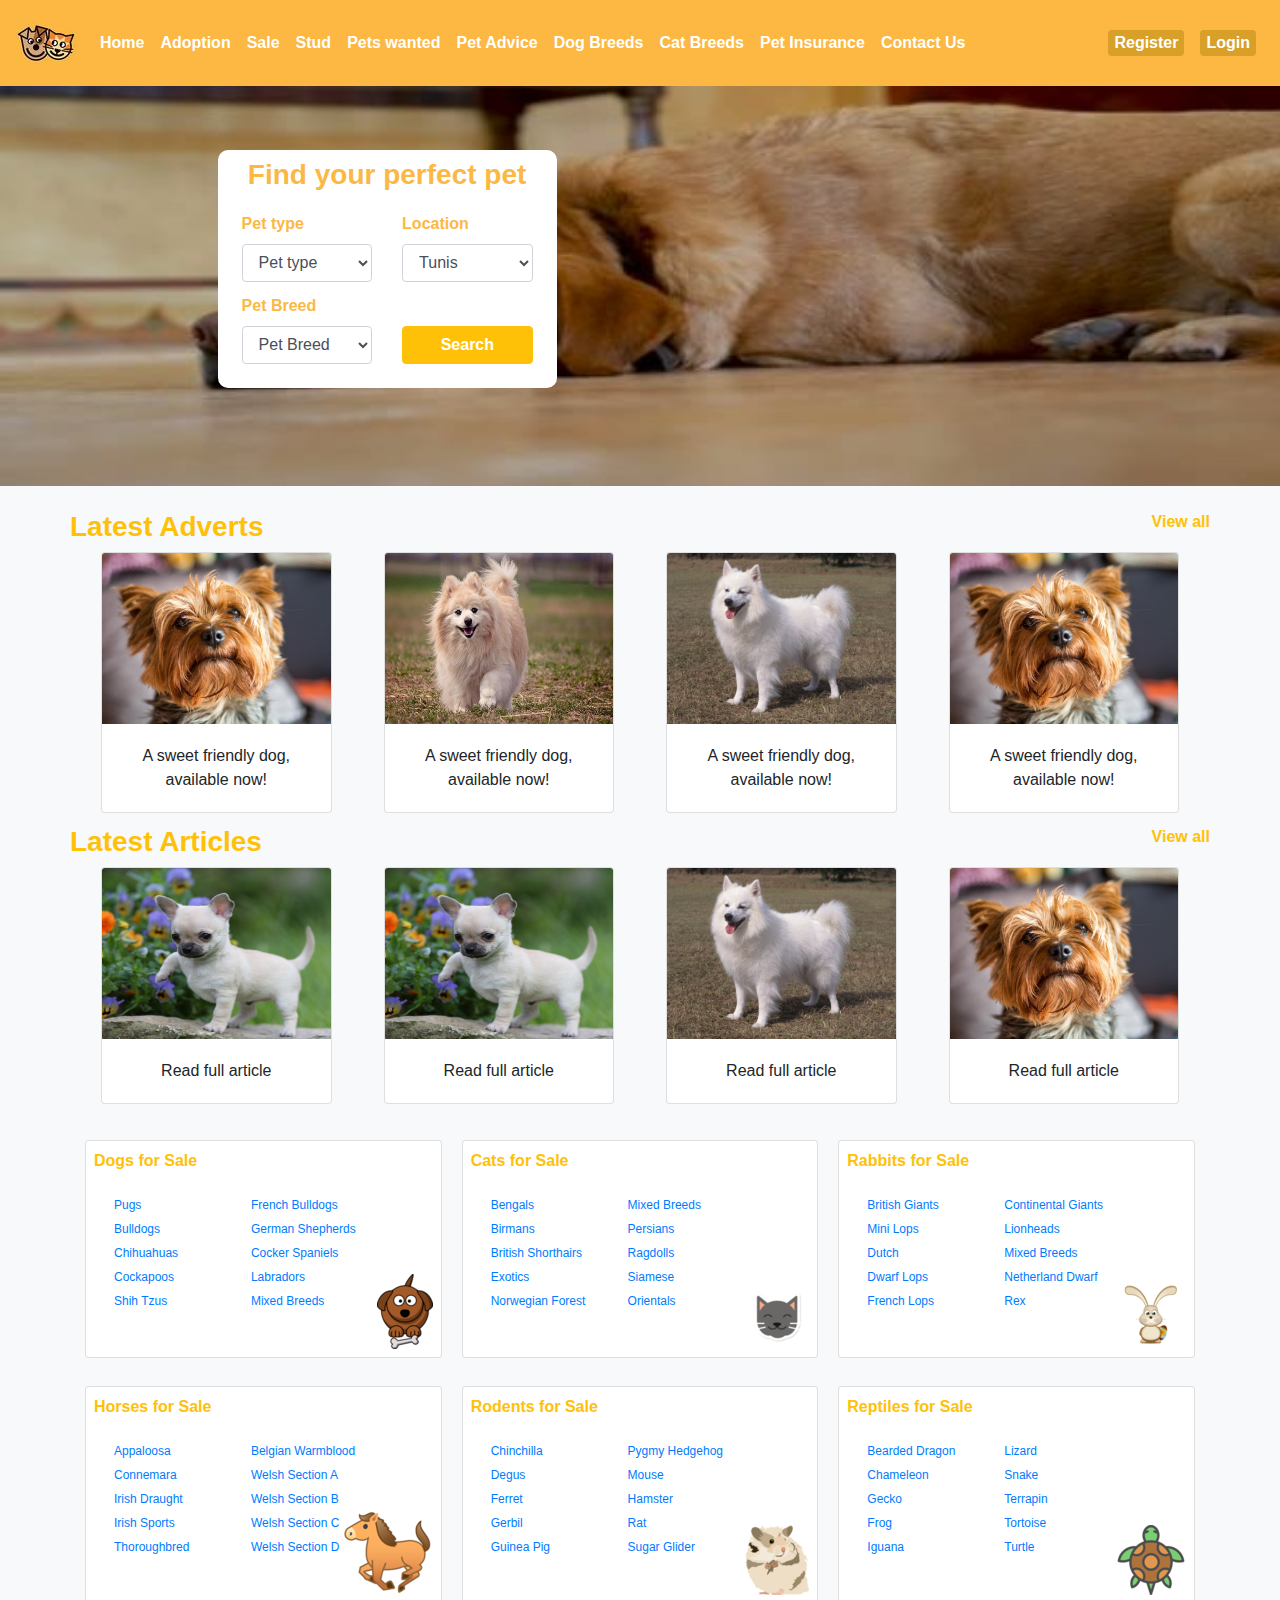
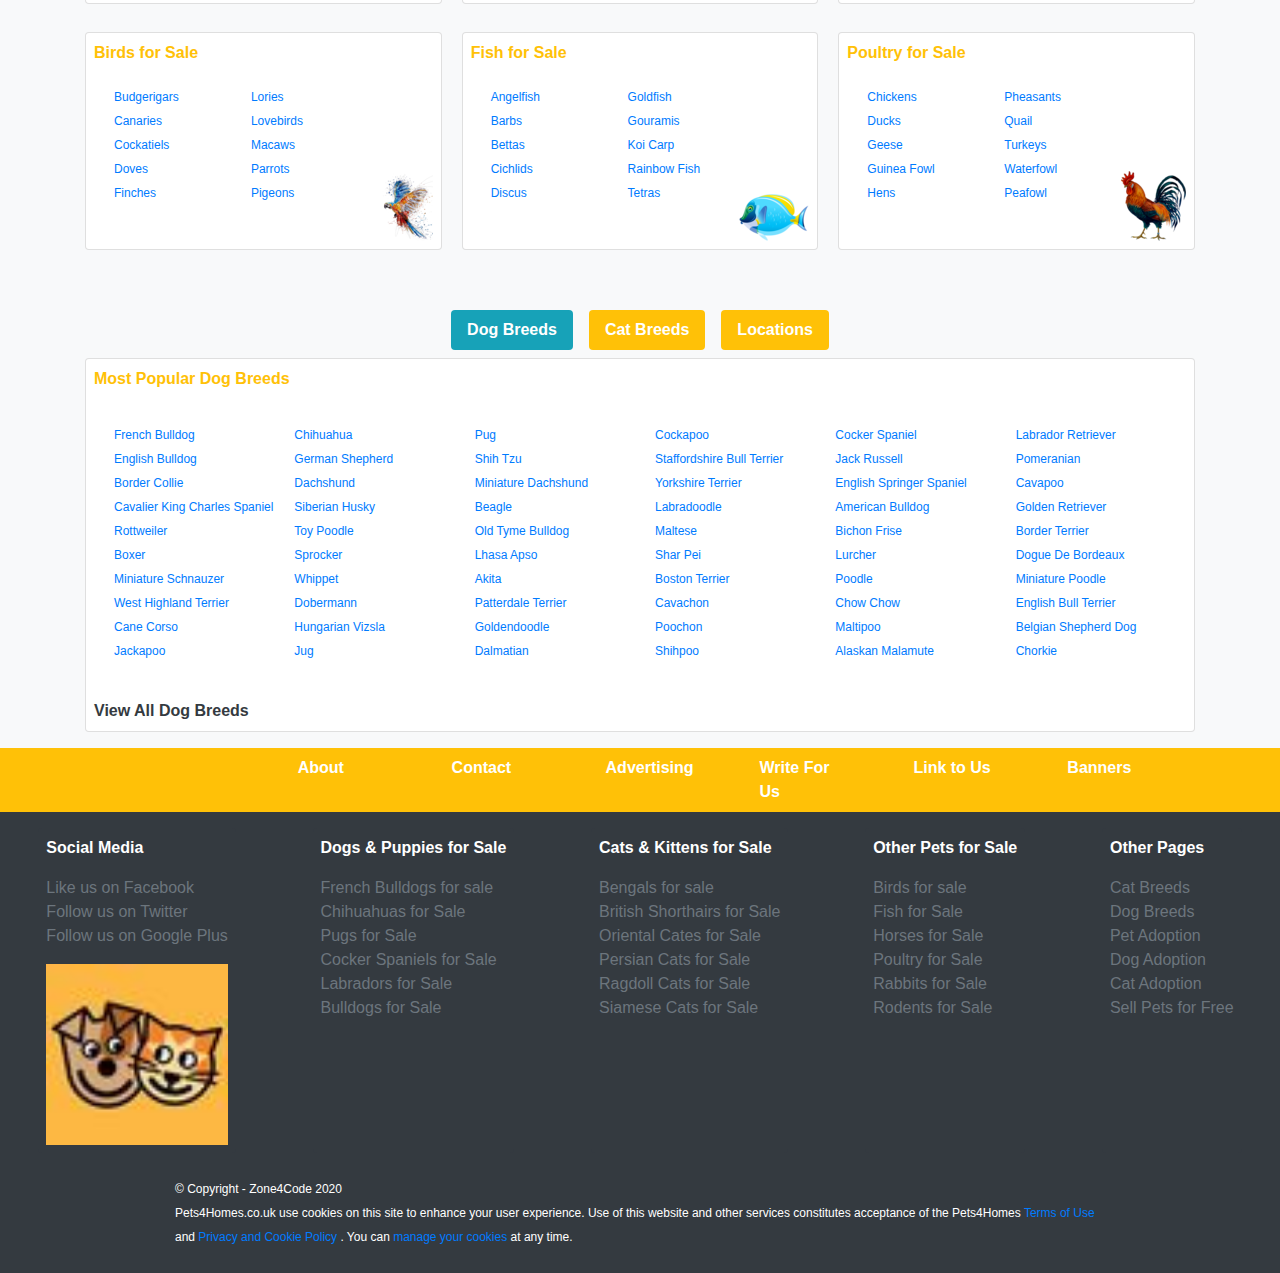
<file: index.html>
<!DOCTYPE html>
<html>
  <head>
    <meta charset="utf-8" />
    <meta
      name="viewport"
      content="width=device-width, initial-scale=1, shrink-to-fit=no"
    />
    <title>Pets4Homes</title>
    <link
      rel="stylesheet"
      href="https://stackpath.bootstrapcdn.com/bootstrap/4.4.1/css/bootstrap.min.css"
      integrity="sha384-Vkoo8x4CGsO3+Hhxv8T/Q5PaXtkKtu6ug5TOeNV6gBiFeWPGFN9MuhOf23Q9Ifjh"
      crossorigin="anonymous"
    />
    <link rel="stylesheet" href="style.css" />
  </head>
  <body class="bg-light">
    <nav class="navbar navbar-expand-xl">
      <!-- Brand/logo -->
      <a class="navbar-brand" href="#">
        <img src="logo.jpg" width="60" height="60" alt="logo" />
      </a>
      <button
        class="navbar-toggler navbar-light"
        type="button"
        data-toggle="collapse"
        data-target="#navbarContent"
      >
        <span class="navbar-toggler-icon"></span>
      </button>
      <!-- Links -->
      <div id="navbarContent" class="collapse navbar-collapse">
        <ul class="navbar-nav">
          <li class="nav-item">
            <a class="nav-link text-white font-weight-bold" href="#">Home</a>
          </li>
          <li class="nav-item">
            <a class="nav-link text-white font-weight-bold" href="#"
              >Adoption</a
            >
          </li>
          <li class="nav-item">
            <a class="nav-link text-white font-weight-bold" href="#">Sale</a>
          </li>
          <li class="nav-item">
            <a class="nav-link text-white font-weight-bold" href="#">Stud</a>
          </li>
          <li class="nav-item">
            <a class="nav-link text-white font-weight-bold" href="#"
              >Pets wanted</a
            >
          </li>
          <li class="nav-item">
            <a class="nav-link text-white font-weight-bold" href="#"
              >Pet Advice</a
            >
          </li>
          <li class="nav-item">
            <a class="nav-link text-white font-weight-bold" href="#"
              >Dog Breeds</a
            >
          </li>
          <li class="nav-item">
            <a class="nav-link text-white font-weight-bold" href="#"
              >Cat Breeds</a
            >
          </li>
          <li class="nav-item">
            <a class="nav-link text-white font-weight-bold" href="#"
              >Pet Insurance</a
            >
          </li>
          <li class="nav-item">
            <a class="nav-link text-white font-weight-bold" href="#"
              >Contact Us</a
            >
          </li>
        </ul>
      </div>
      <div class="d-flex justify-content-between">
        <input
          class="button border-0 text-white mx-2 font-weight-bold rounded"
          type="submit"
          value="Register"
        />
        <input
          class="button border-0 text-white mx-2 font-weight-bold rounded"
          type="submit"
          value="Login"
        />
      </div>
    </nav>
    <section class="container-fluid home-hero">
      <form class="form1 px-4 py-2" action="action_page.php">
        <h3 class="font-weight-bold text-center">Find your perfect pet</h3>
        <div class="row">
          <div class="col">
            <div class="form-group mb-0">
              <label for="pet-type" class="control-label font-weight-bold pb-0"
                >Pet type</label
              >

              <select name="pet type" id="pet-type" class="form-control">
                <option value="">Pet type</option>
                <option value="birds">Birds</option>
                <option value="cats">Cats</option>
                <option value="dogs">Dogs</option>
                <option value="horses">Horses</option>
                <option value="invertebrates">Invertebrates</option>
                <option value="poultry">Poultry</option>
                <option value="rabbits">Rabbits</option>
                <option value="reptiles">Reptiles</option>
                <option value="rodents">Rodents</option>
              </select>
            </div>

            <div class="form-group">
              <label for="pet-breed" class="control-label font-weight-bold pb-0"
                >Pet Breed</label
              >
              <select name="pet breed" id="pet-breed" class="form-control">
                <option value="">Pet Breed</option>
              </select>
            </div>
          </div>
          <div class="col">
            <div class="form-group mb-0">
              <label for="location" class="control-label font-weight-bold pb-0"
                >Location</label
              >
              <select name="location" id="location" class="form-control">
                <option value="">Tunis</option>
                <option value="">Ariana</option>
                <option value="">Ben Arous</option>
              </select>
            </div>

            <div class="form-group">
              <label
                for="search"
                class="control-label font-weight-bold pb-0 invisible"
                >Search</label
              >
              <button
                type="submit"
                name="search"
                class="btn btn-block btn-warning font-weight-bold text-white"
                id="search"
              >
                Search
              </button>
            </div>
          </div>
        </div>
      </form>
    </section>
    <section class="section-padding section-bg text-center">
      <div class="container mt-4">
        <div class="row d-flex justify-content-between">
          <h3 class="text-warning font-weight-bold">Latest Adverts</h3>
          <a class="text-warning font-weight-bold" href="#">View all</a>
        </div>
        <div class="card-columns d-flex">
          <div class="card h-100 mx-3 mx-3">
            <div class="embed-responsive embed-responsive-4by3">
              <img
                src="dog_.jpg"
                class="card-img-top embed-responsive-item"
                alt="pet"
              />
            </div>
            <div class="card-body">
              A sweet friendly dog, available now!
            </div>
          </div>

          <div class="card h-100 mx-3">
            <div class="embed-responsive embed-responsive-4by3">
              <img
                src="dog_3.jpg"
                class="card-img-top embed-responsive-item"
                alt="pet"
              />
            </div>
            <div class="card-body">
              A sweet friendly dog, available now!
            </div>
          </div>

          <div class="card h-100 mx-3">
            <div class="embed-responsive embed-responsive-4by3">
              <img
                src="dog_5.jpeg"
                class="card-img-top embed-responsive-item"
                alt="pet"
              />
            </div>
            <div class="card-body">
              A sweet friendly dog, available now!
            </div>
          </div>

          <div class="card h-100 mx-3">
            <div class="embed-responsive embed-responsive-4by3">
              <img
                src="dog_.jpg"
                class="card-img-top embed-responsive-item"
                alt="pet"
              />
            </div>
            <div class="card-body">
              A sweet friendly dog, available now!
            </div>
          </div>
        </div>
      </div>
      <div class="container">
        <div class="row d-flex justify-content-between">
          <h3 class="text-warning font-weight-bold">Latest Articles</h3>
          <a class="text-warning font-weight-bold" href="#">View all</a>
        </div>
        <div class="card-columns d-flex">
          <div class="card h-100 mx-3">
            <div class="embed-responsive embed-responsive-4by3">
              <img
                src="dog_2.jpg"
                class="card-img-top embed-responsive-item"
                alt="pet"
              />
            </div>
            <div class="card-body">
              Read full article
            </div>
          </div>

          <div class="card h-100 mx-3">
            <div class="embed-responsive embed-responsive-4by3">
              <img
                src="dog_2.jpg"
                class="card-img-top embed-responsive-item"
                alt="pet"
              />
            </div>
            <div class="card-body">
              Read full article
            </div>
          </div>

          <div class="card h-100 mx-3">
            <div class="embed-responsive embed-responsive-4by3">
              <img
                src="dog_5.jpeg"
                class="card-img-top embed-responsive-item"
                alt="pet"
              />
            </div>
            <div class="card-body">
              Read full article
            </div>
          </div>

          <div class="card h-100 mx-3">
            <div class="embed-responsive embed-responsive-4by3">
              <img
                src="dog_.jpg"
                class="card-img-top embed-responsive-item"
                alt="pet"
              />
            </div>
            <div class="card-body">
              Read full article
            </div>
          </div>
        </div>
      </div>
    </section>
    <div class="container mt-4">
      <div class="card-columns my-3">
        <div class="card position-relative px-2 py-2">
          <img
            src="dog_icon.png"
            alt="dog icon"
            class="bottom-img img-responsive position-absolute px-2 py-2"
          />
          <a href="#" class="card-title font-weight-bold text-warning"
            >Dogs for Sale</a
          >
          <div class="row card-body">
            <div class="col-sm-12 col-md-5">
              <ul class="list-unstyled adjust-text">
                <li>
                  <a href="#">Pugs</a>
                </li>
                <li>
                  <a href="#">Bulldogs</a>
                </li>
                <li>
                  <a href="#">Chihuahuas</a>
                </li>
                <li>
                  <a href="#">Cockapoos</a>
                </li>
                <li>
                  <a href="#">Shih Tzus</a>
                </li>
              </ul>
            </div>
            <div class="col-sm-12 col-md-5">
              <ul class="list-unstyled adjust-text">
                <li>
                  <a href="#">French Bulldogs</a>
                </li>
                <li>
                  <a href="#">German Shepherds</a>
                </li>
                <li>
                  <a href="#">Cocker Spaniels</a>
                </li>
                <li>
                  <a href="#">Labradors</a>
                </li>
                <li>
                  <a href="#">Mixed Breeds</a>
                </li>
              </ul>
            </div>
          </div>
        </div>

        <div class="card position-relative px-2 py-2">
          <img
            src="cat_icon.png"
            alt="dog icon"
            class="bottom-img img-responsive position-absolute px-2 py-2"
          />
          <a href="#" class="card-title font-weight-bold text-warning"
            >Cats for Sale</a
          >
          <div class="row card-body">
            <div class="col-sm-12 col-md-5">
              <ul class="list-unstyled adjust-text">
                <li>
                  <a href="#">Bengals</a>
                </li>
                <li>
                  <a href="#">Birmans</a>
                </li>
                <li>
                  <a href="#">British Shorthairs</a>
                </li>
                <li>
                  <a href="#">Exotics</a>
                </li>
                <li>
                  <a href="#">Norwegian Forest</a>
                </li>
              </ul>
            </div>
            <div class="col-sm-12 col-md-5">
              <ul class="list-unstyled adjust-text">
                <li>
                  <a href="#">Mixed Breeds</a>
                </li>
                <li>
                  <a href="#">Persians</a>
                </li>
                <li>
                  <a href="#">Ragdolls</a>
                </li>
                <li>
                  <a href="#">Siamese</a>
                </li>
                <li>
                  <a href="#">Orientals</a>
                </li>
              </ul>
            </div>
          </div>
        </div>
        <div class="card position-relative px-2 py-2">
          <img
            src="rabbit_icon.png"
            alt="dog icon"
            class="bottom-img img-responsive position-absolute px-2 py-2"
          />
          <a href="#" class="card-title font-weight-bold text-warning"
            >Rabbits for Sale</a
          >
          <div class="row card-body">
            <div class="col-sm-12 col-md-5">
              <ul class="list-unstyled adjust-text">
                <li>
                  <a href="#">British Giants</a>
                </li>
                <li>
                  <a href="#">Mini Lops</a>
                </li>
                <li>
                  <a href="#">Dutch</a>
                </li>
                <li>
                  <a href="#">Dwarf Lops</a>
                </li>
                <li>
                  <a href="#">French Lops</a>
                </li>
              </ul>
            </div>
            <div class="col-sm-12 col-md-5">
              <ul class="list-unstyled adjust-text">
                <li>
                  <a href="#">Continental Giants</a>
                </li>
                <li>
                  <a href="#">Lionheads</a>
                </li>
                <li>
                  <a href="#">Mixed Breeds</a>
                </li>
                <li>
                  <a href="#">Netherland Dwarf</a>
                </li>
                <li>
                  <a href="#">Rex</a>
                </li>
              </ul>
            </div>
          </div>
        </div>
      </div>
      <div class="card-columns my-3">
        <div class="card position-relative px-2 py-2">
          <img
            src="horse_icon.png"
            alt="dog icon"
            class="bottom-img img-responsive position-absolute px-2 py-2"
          />
          <a href="#" class="card-title font-weight-bold text-warning"
            >Horses for Sale</a
          >
          <div class="row card-body">
            <div class="col-sm-12 col-md-5">
              <ul class="list-unstyled adjust-text">
                <li>
                  <a href="#">Appaloosa</a>
                </li>
                <li>
                  <a href="#">Connemara</a>
                </li>
                <li>
                  <a href="#">Irish Draught</a>
                </li>
                <li>
                  <a href="#">Irish Sports</a>
                </li>
                <li>
                  <a href="#">Thoroughbred</a>
                </li>
              </ul>
            </div>
            <div class="col-sm-12 col-md-5">
              <ul class="list-unstyled adjust-text">
                <li>
                  <a href="#">Belgian Warmblood</a>
                </li>
                <li>
                  <a href="#">Welsh Section A</a>
                </li>
                <li>
                  <a href="#">Welsh Section B</a>
                </li>
                <li>
                  <a href="#">Welsh Section C</a>
                </li>
                <li>
                  <a href="#">Welsh Section D</a>
                </li>
              </ul>
            </div>
          </div>
        </div>

        <div class="card position-relative px-2 py-2">
          <img
            src="rodent_icon.png"
            alt="dog icon"
            class="bottom-img img-responsive position-absolute px-2 py-2"
          />
          <a href="#" class="card-title font-weight-bold text-warning"
            >Rodents for Sale</a
          >
          <div class="row card-body">
            <div class="col-sm-12 col-md-5">
              <ul class="list-unstyled adjust-text">
                <li>
                  <a href="#">Chinchilla</a>
                </li>
                <li>
                  <a href="#">Degus</a>
                </li>
                <li>
                  <a href="#">Ferret</a>
                </li>
                <li>
                  <a href="#">Gerbil</a>
                </li>
                <li>
                  <a href="#">Guinea Pig</a>
                </li>
              </ul>
            </div>
            <div class="col-sm-12 col-md-5">
              <ul class="list-unstyled adjust-text">
                <li>
                  <a href="#">Pygmy Hedgehog</a>
                </li>
                <li>
                  <a href="#">Mouse</a>
                </li>
                <li>
                  <a href="#">Hamster</a>
                </li>
                <li>
                  <a href="#">Rat</a>
                </li>
                <li>
                  <a href="#">Sugar Glider</a>
                </li>
              </ul>
            </div>
          </div>
        </div>

        <div class="card position-relative px-2 py-2">
          <img
            src="reptile_icon.png"
            alt="dog icon"
            class="bottom-img img-responsive position-absolute px-2 py-2"
          />
          <a href="#" class="card-title font-weight-bold text-warning"
            >Reptiles for Sale</a
          >
          <div class="row card-body">
            <div class="col-sm-12 col-md-5">
              <ul class="list-unstyled adjust-text">
                <li>
                  <a href="#">Bearded Dragon</a>
                </li>
                <li>
                  <a href="#">Chameleon</a>
                </li>
                <li>
                  <a href="#">Gecko</a>
                </li>
                <li>
                  <a href="#">Frog</a>
                </li>
                <li>
                  <a href="#">Iguana</a>
                </li>
              </ul>
            </div>
            <div class="col-sm-12 col-md-5">
              <ul class="list-unstyled adjust-text">
                <li>
                  <a href="#">Lizard</a>
                </li>
                <li>
                  <a href="#">Snake</a>
                </li>
                <li>
                  <a href="#">Terrapin</a>
                </li>
                <li>
                  <a href="#">Tortoise</a>
                </li>
                <li>
                  <a href="#">Turtle</a>
                </li>
              </ul>
            </div>
          </div>
        </div>
      </div>
      <div class="card-columns my-3">
        <div class="card position-relative px-2 py-2">
          <img
            src="bird_icon.png"
            alt="dog icon"
            class="bottom-img img-responsive position-absolute px-2 py-2"
          />
          <a href="#" class="card-title font-weight-bold text-warning"
            >Birds for Sale</a
          >
          <div class="row card-body">
            <div class="col-sm-12 col-md-5">
              <ul class="list-unstyled adjust-text">
                <li>
                  <a href="#">Budgerigars</a>
                </li>
                <li>
                  <a href="#">Canaries</a>
                </li>
                <li>
                  <a href="#">Cockatiels</a>
                </li>
                <li>
                  <a href="#">Doves</a>
                </li>
                <li>
                  <a href="#">Finches</a>
                </li>
              </ul>
            </div>
            <div class="col-sm-12 col-md-5">
              <ul class="list-unstyled adjust-text">
                <li>
                  <a href="#">Lories</a>
                </li>
                <li>
                  <a href="#">Lovebirds</a>
                </li>
                <li>
                  <a href="#">Macaws</a>
                </li>
                <li>
                  <a href="#">Parrots</a>
                </li>
                <li>
                  <a href="#">Pigeons</a>
                </li>
              </ul>
            </div>
          </div>
        </div>

        <div class="card position-relative px-2 py-2">
          <img
            src="fish_icon.png"
            alt="dog icon"
            class="bottom-img img-responsive position-absolute px-2 py-2"
          />
          <a href="#" class="card-title font-weight-bold text-warning"
            >Fish for Sale</a
          >
          <div class="row card-body">
            <div class="col-sm-12 col-md-5">
              <ul class="list-unstyled adjust-text">
                <li>
                  <a href="#">Angelfish</a>
                </li>
                <li>
                  <a href="#">Barbs</a>
                </li>
                <li>
                  <a href="#">Bettas</a>
                </li>
                <li>
                  <a href="#">Cichlids</a>
                </li>
                <li>
                  <a href="#">Discus</a>
                </li>
              </ul>
            </div>
            <div class="col-sm-12 col-md-5">
              <ul class="list-unstyled adjust-text">
                <li>
                  <a href="#">Goldfish</a>
                </li>
                <li>
                  <a href="#">Gouramis</a>
                </li>
                <li>
                  <a href="#">Koi Carp</a>
                </li>
                <li>
                  <a href="#">Rainbow Fish</a>
                </li>
                <li>
                  <a href="#">Tetras</a>
                </li>
              </ul>
            </div>
          </div>
        </div>

        <div class="card position-relative px-2 py-2">
          <img
            src="poultry_icon.png"
            alt="dog icon"
            class="bottom-img img-responsive position-absolute px-2 py-2"
          />
          <a href="#" class="card-title font-weight-bold text-warning"
            >Poultry for Sale</a
          >
          <div class="row card-body">
            <div class="col-sm-12 col-md-5">
              <ul class="list-unstyled adjust-text">
                <li>
                  <a href="#">Chickens</a>
                </li>
                <li>
                  <a href="#">Ducks</a>
                </li>
                <li>
                  <a href="#">Geese</a>
                </li>
                <li>
                  <a href="#">Guinea Fowl</a>
                </li>
                <li>
                  <a href="#">Hens</a>
                </li>
              </ul>
            </div>
            <div class="col-sm-12 col-md-5">
              <ul class="list-unstyled adjust-text">
                <li>
                  <a href="#">Pheasants</a>
                </li>
                <li>
                  <a href="#">Quail</a>
                </li>
                <li>
                  <a href="#">Turkeys</a>
                </li>
                <li>
                  <a href="#">Waterfowl</a>
                </li>
                <li>
                  <a href="#">Peafowl</a>
                </li>
              </ul>
            </div>
          </div>
        </div>
      </div>
    </div>
    <div class="container mt-5 mb-2">
      <ul class="nav nav-pills justify-content-center">
        <li class="nav-item bg-info mx-2 rounded">
          <a class="nav-link text-white font-weight-bold" href="#"
            >Dog Breeds</a
          >
        </li>
        <li class="nav-item bg-warning mx-2 rounded">
          <a class="nav-link text-white font-weight-bold" href="#"
            >Cat Breeds</a
          >
        </li>
        <li class="nav-item bg-warning mx-2 rounded">
          <a class="nav-link text-white font-weight-bold" href="#">Locations</a>
        </li>
      </ul>
    </div>
    <div class="container">
      <div class="card px-2 py-2">
        <a href="#" class="card-title font-weight-bold text-warning"
          >Most Popular Dog Breeds</a
        >
        <div class="row card-body">
          <div class="col-sm-12 col-md-2">
            <ul class="list-unstyled adjust-text">
              <li>
                <a href="#">French Bulldog</a>
              </li>
              <li>
                <a href="#">English Bulldog</a>
              </li>
              <li>
                <a href="#">Border Collie</a>
              </li>
              <li>
                <a href="#" class="long-text">Cavalier King Charles Spaniel</a>
              </li>
              <li>
                <a href="#">Rottweiler</a>
              </li>
              <li>
                <a href="#">Boxer</a>
              </li>
              <li>
                <a href="#">Miniature Schnauzer</a>
              </li>
              <li>
                <a href="#">West Highland Terrier</a>
              </li>
              <li>
                <a href="#">Cane Corso</a>
              </li>
              <li>
                <a href="#">Jackapoo</a>
              </li>
            </ul>
          </div>
          <div class="col-sm-12 col-md-2">
            <ul class="list-unstyled adjust-text">
              <li>
                <a href="#">Chihuahua</a>
              </li>
              <li>
                <a href="#">German Shepherd</a>
              </li>
              <li>
                <a href="#">Dachshund</a>
              </li>
              <li>
                <a href="#">Siberian Husky</a>
              </li>
              <li>
                <a href="#">Toy Poodle</a>
              </li>
              <li>
                <a href="#">Sprocker</a>
              </li>
              <li>
                <a href="#">Whippet</a>
              </li>
              <li>
                <a href="#">Dobermann</a>
              </li>
              <li>
                <a href="#">Hungarian Vizsla</a>
              </li>
              <li>
                <a href="#">Jug</a>
              </li>
            </ul>
          </div>
          <div class="col-sm-12 col-md-2">
            <ul class="list-unstyled adjust-text">
              <li>
                <a href="#">Pug</a>
              </li>
              <li>
                <a href="#">Shih Tzu</a>
              </li>
              <li>
                <a href="#">Miniature Dachshund</a>
              </li>
              <li>
                <a href="#">Beagle</a>
              </li>
              <li>
                <a href="#">Old Tyme Bulldog</a>
              </li>
              <li>
                <a href="#">Lhasa Apso</a>
              </li>
              <li>
                <a href="#">Akita</a>
              </li>
              <li>
                <a href="#">Patterdale Terrier</a>
              </li>
              <li>
                <a href="#">Goldendoodle</a>
              </li>
              <li>
                <a href="#">Dalmatian</a>
              </li>
            </ul>
          </div>
          <div class="col-sm-12 col-md-2">
            <ul class="list-unstyled adjust-text">
              <li>
                <a href="#">Cockapoo</a>
              </li>
              <li>
                <a href="#">Staffordshire Bull Terrier</a>
              </li>
              <li>
                <a href="#">Yorkshire Terrier</a>
              </li>
              <li>
                <a href="#">Labradoodle</a>
              </li>
              <li>
                <a href="#">Maltese</a>
              </li>
              <li>
                <a href="#">Shar Pei</a>
              </li>
              <li>
                <a href="#">Boston Terrier</a>
              </li>
              <li>
                <a href="#">Cavachon</a>
              </li>
              <li>
                <a href="#">Poochon</a>
              </li>
              <li>
                <a href="#">Shihpoo</a>
              </li>
            </ul>
          </div>
          <div class="col-sm-12 col-md-2">
            <ul class="list-unstyled adjust-text">
              <li>
                <a href="#">Cocker Spaniel</a>
              </li>
              <li>
                <a href="#">Jack Russell</a>
              </li>
              <li>
                <a href="#">English Springer Spaniel</a>
              </li>
              <li>
                <a href="#">American Bulldog</a>
              </li>
              <li>
                <a href="#">Bichon Frise</a>
              </li>
              <li>
                <a href="#">Lurcher</a>
              </li>
              <li>
                <a href="#">Poodle</a>
              </li>
              <li>
                <a href="#">Chow Chow</a>
              </li>
              <li>
                <a href="#">Maltipoo</a>
              </li>
              <li>
                <a href="#">Alaskan Malamute</a>
              </li>
            </ul>
          </div>
          <div class="col-sm-12 col-md-2">
            <ul class="list-unstyled adjust-text">
              <li>
                <a href="#">Labrador Retriever</a>
              </li>
              <li>
                <a href="#">Pomeranian</a>
              </li>
              <li>
                <a href="#">Cavapoo</a>
              </li>
              <li>
                <a href="#">Golden Retriever</a>
              </li>
              <li>
                <a href="#">Border Terrier</a>
              </li>
              <li>
                <a href="#">Dogue De Bordeaux</a>
              </li>
              <li>
                <a href="#">Miniature Poodle</a>
              </li>
              <li>
                <a href="#">English Bull Terrier</a>
              </li>
              <li>
                <a href="#">Belgian Shepherd Dog</a>
              </li>
              <li>
                <a href="#">Chorkie</a>
              </li>
            </ul>
          </div>
        </div>
        <a href="#" class="text-dark font-weight-bold">View All Dog Breeds</a>
      </div>
    </div>
    <div class="container-fluid">
      <div class="row bg-warning mt-3">
        <ul class="col-7 navbar-nav navbar-expand mx-auto">
          <li class="nav-item col-sm-12 col-md-2 mx-3">
            <a href="#" class="nav-link text-white font-weight-bold">About</a>
          </li>
          <li class="nav-item col-sm-12 col-md-2 mx-3">
            <a href="#" class="nav-link text-white font-weight-bold">Contact</a>
          </li>
          <li class="nav-item col-sm-12 col-md-2 mx-3">
            <a href="#" class="nav-link text-white font-weight-bold"
              >Advertising</a
            >
          </li>
          <li class="nav-item col-sm-12 col-md-2 mx-3">
            <a href="#" class="nav-link text-white font-weight-bold"
              >Write For Us</a
            >
          </li>
          <li class="nav-item col-sm-12 col-md-2 mx-3">
            <a href="#" class="nav-link text-white font-weight-bold"
              >Link to Us</a
            >
          </li>
          <li class="nav-item col-sm-12 col-md-2 mx-3">
            <a href="#" class="nav-link text-white font-weight-bold">Banners</a>
          </li>
        </ul>
      </div>
    </div>
    <div class="container-fluid bg-dark pt-3">
      <div class="row">
        <div class="card px-2 py-2 mx-auto bg-dark border-0">
          <a href="#" class="font-weight-bold text-white">Social Media</a>
          <ul class="list-unstyled mt-3">
            <li>
              <a href="#" class="text-secondary">Like us on Facebook</a>
            </li>
            <li>
              <a href="#" class="text-secondary">Follow us on Twitter</a>
            </li>
            <li>
              <a href="#" class="text-secondary">Follow us on Google Plus</a>
            </li>
          </ul>
          <img src="logo.jpg" alt="site logo" />
        </div>
        <div class="card px-2 py-2 mx-auto bg-dark border-0">
          <a href="#" class="font-weight-bold text-white"
            >Dogs & Puppies for Sale</a
          >
          <ul class="list-unstyled mt-3">
            <li>
              <a href="#" class="text-secondary">French Bulldogs for sale</a>
            </li>
            <li>
              <a href="#" class="text-secondary">Chihuahuas for Sale</a>
            </li>
            <li>
              <a href="#" class="text-secondary">Pugs for Sale</a>
            </li>
            <li>
              <a href="#" class="text-secondary">Cocker Spaniels for Sale</a>
            </li>
            <li>
              <a href="#" class="text-secondary">Labradors for Sale</a>
            </li>
            <li>
              <a href="#" class="text-secondary">Bulldogs for Sale</a>
            </li>
          </ul>
        </div>
        <div class="card px-2 py-2 mx-auto bg-dark border-0">
          <a href="#" class="font-weight-bold text-white"
            >Cats & Kittens for Sale</a
          >
          <ul class="list-unstyled mt-3">
            <li>
              <a href="#" class="text-secondary">Bengals for sale</a>
            </li>
            <li>
              <a href="#" class="text-secondary">British Shorthairs for Sale</a>
            </li>
            <li>
              <a href="#" class="text-secondary">Oriental Cates for Sale</a>
            </li>
            <li>
              <a href="#" class="text-secondary">Persian Cats for Sale</a>
            </li>
            <li>
              <a href="#" class="text-secondary">Ragdoll Cats for Sale</a>
            </li>
            <li>
              <a href="#" class="text-secondary">Siamese Cats for Sale</a>
            </li>
          </ul>
        </div>
        <div class="card px-2 py-2 mx-auto bg-dark border-0">
          <a href="#" class="font-weight-bold text-white"
            >Other Pets for Sale</a
          >
          <ul class="list-unstyled mt-3">
            <li>
              <a href="#" class="text-secondary">Birds for sale</a>
            </li>
            <li>
              <a href="#" class="text-secondary">Fish for Sale</a>
            </li>
            <li>
              <a href="#" class="text-secondary">Horses for Sale</a>
            </li>
            <li>
              <a href="#" class="text-secondary">Poultry for Sale</a>
            </li>
            <li>
              <a href="#" class="text-secondary">Rabbits for Sale</a>
            </li>
            <li>
              <a href="#" class="text-secondary">Rodents for Sale</a>
            </li>
          </ul>
        </div>
        <div class="card px-2 py-2 mx-auto bg-dark border-0">
          <a href="#" class="font-weight-bold text-white">Other Pages</a>
          <ul class="list-unstyled mt-3">
            <li>
              <a href="#" class="text-secondary">Cat Breeds</a>
            </li>
            <li>
              <a href="#" class="text-secondary">Dog Breeds</a>
            </li>
            <li>
              <a href="#" class="text-secondary">Pet Adoption</a>
            </li>
            <li>
              <a href="#" class="text-secondary">Dog Adoption</a>
            </li>
            <li>
              <a href="#" class="text-secondary">Cat Adoption</a>
            </li>
            <li>
              <a href="#" class="text-secondary">Sell Pets for Free</a>
            </li>
          </ul>
        </div>
      </div>
    </div>
    <div class="container-fluid adjust-text bg-dark py-4">
      <div class="row justify-content-center">
        <div class="col-9 text-white">
          © Copyright - Zone4Code 2020 <br />
          Pets4Homes.co.uk use cookies on this site to enhance your user
          experience. Use of this website and other services constitutes
          acceptance of the Pets4Homes
          <a href="#">Terms of Use</a> and
          <a href="#">Privacy and Cookie Policy </a>. You can
          <a href="#">manage your cookies</a> at any time.
        </div>
      </div>
    </div>
    <script
      src="https://code.jquery.com/jquery-3.2.1.slim.min.js"
      integrity="sha384-KJ3o2DKtIkvYIK3UENzmM7KCkRr/rE9/Qpg6aAZGJwFDMVNA/GpGFF93hXpG5KkN"
      crossorigin="anonymous"
    ></script>
    <script
      src="https://cdnjs.cloudflare.com/ajax/libs/popper.js/1.12.9/umd/popper.min.js"
      integrity="sha384-ApNbgh9B+Y1QKtv3Rn7W3mgPxhU9K/ScQsAP7hUibX39j7fakFPskvXusvfa0b4Q"
      crossorigin="anonymous"
    ></script>
    <script
      src="https://maxcdn.bootstrapcdn.com/bootstrap/4.0.0/js/bootstrap.min.js"
      integrity="sha384-JZR6Spejh4U02d8jOt6vLEHfe/JQGiRRSQQxSfFWpi1MquVdAyjUar5+76PVCmYl"
      crossorigin="anonymous"
    ></script>
  </body>
</html>
</file>
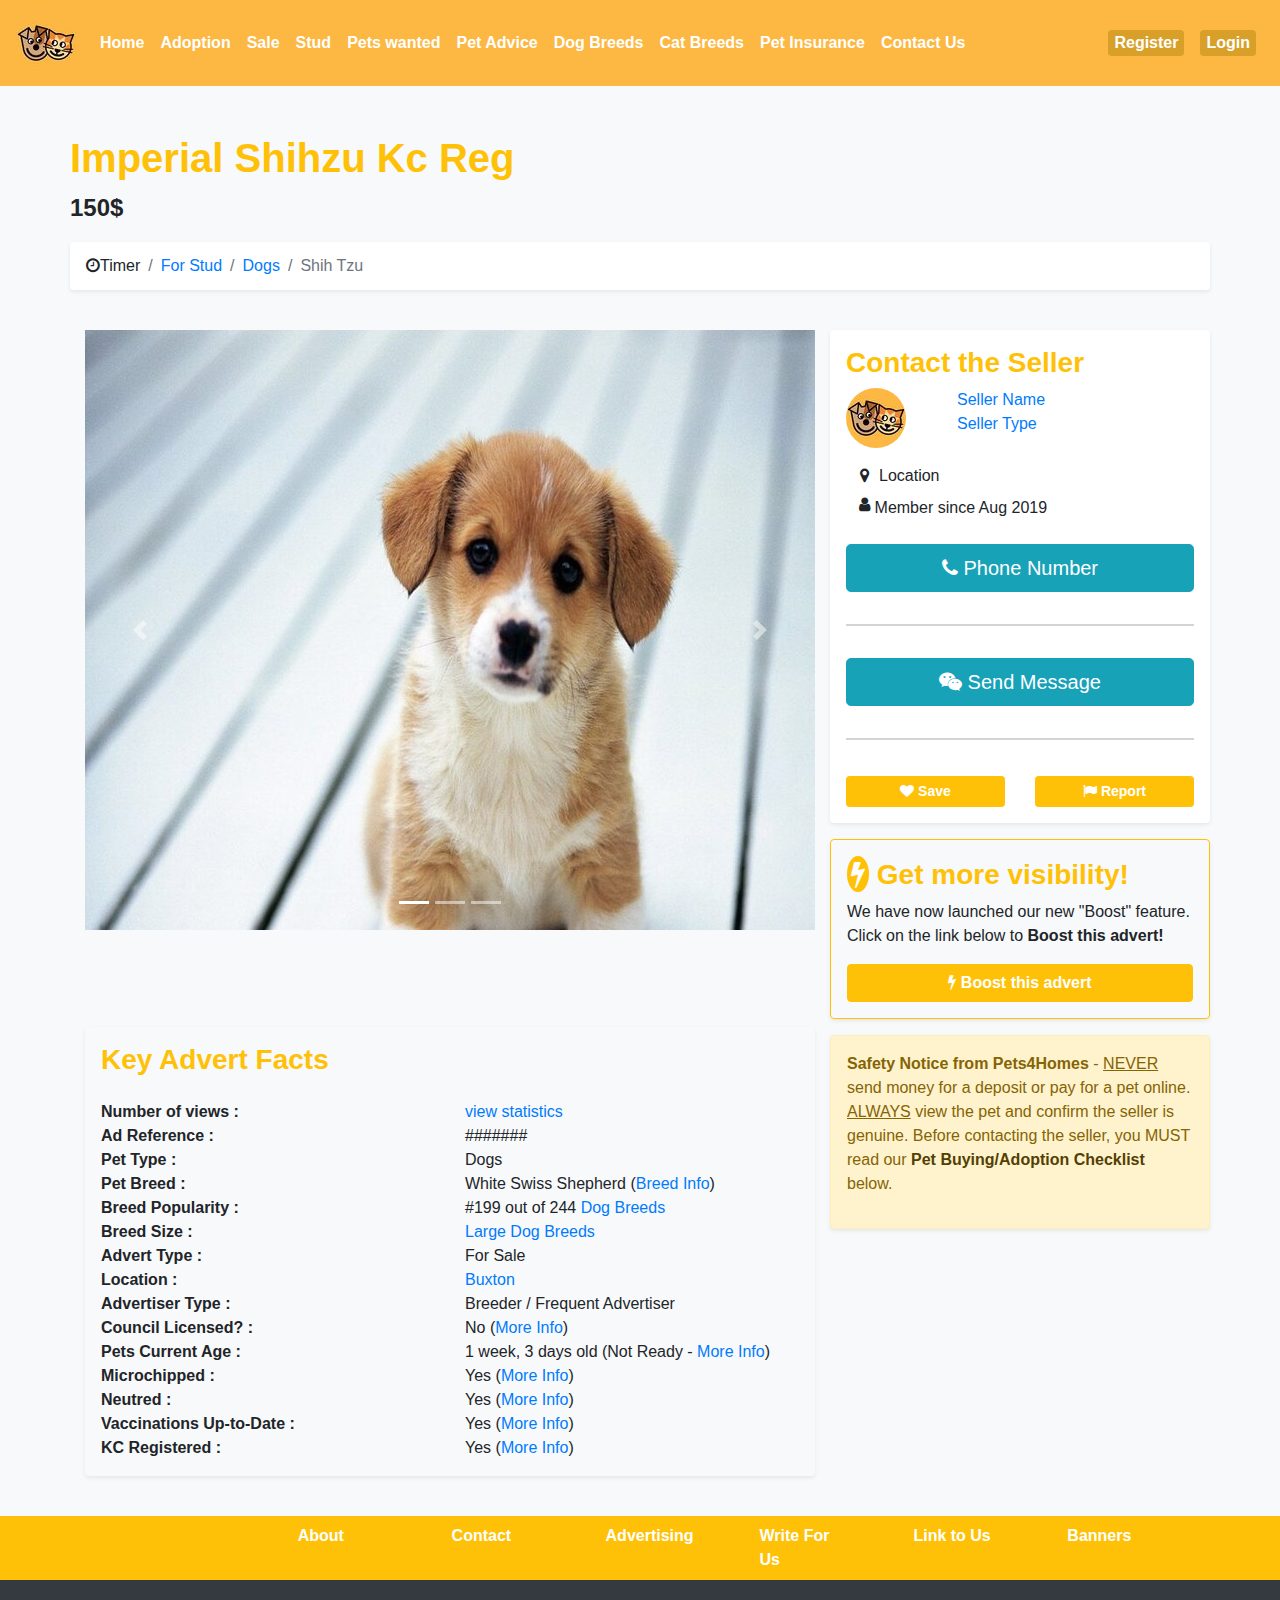
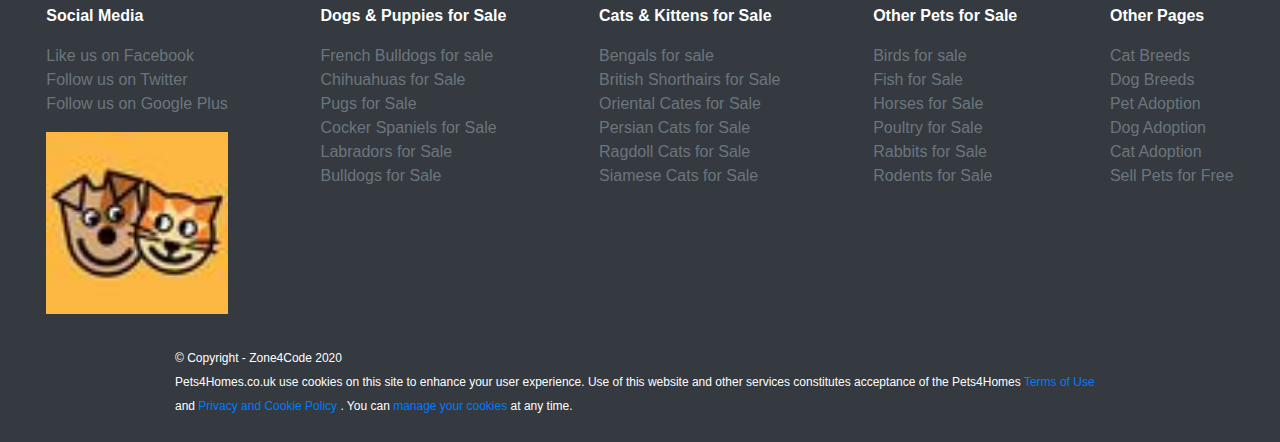
<file: details_page.html>
<!DOCTYPE html>
<html>
  <head>
    <meta charset="utf-8" />
    <meta
      name="viewport"
      content="width=device-width, initial-scale=1, shrink-to-fit=no"
    />
    <title>Pet details</title>
    <link
      rel="stylesheet"
      href="https://stackpath.bootstrapcdn.com/bootstrap/4.4.1/css/bootstrap.min.css"
      integrity="sha384-Vkoo8x4CGsO3+Hhxv8T/Q5PaXtkKtu6ug5TOeNV6gBiFeWPGFN9MuhOf23Q9Ifjh"
      crossorigin="anonymous"
    />
    <link
      rel="stylesheet"
      href="https://stackpath.bootstrapcdn.com/font-awesome/4.7.0/css/font-awesome.min.css"
    />
    <link rel="stylesheet" href="style.css" />
  </head>
  <body class="bg-light">
    <nav class="navbar navbar-expand-xl">
      <!-- Brand/logo -->
      <a class="navbar-brand" href="#">
        <img src="logo.jpg" width="60" height="60" alt="logo" />
      </a>
      <button
        class="navbar-toggler navbar-light"
        type="button"
        data-toggle="collapse"
        data-target="#navbarContent"
      >
        <span class="navbar-toggler-icon"></span>
      </button>
      <!-- Links -->
      <div id="navbarContent" class="collapse navbar-collapse">
        <ul class="navbar-nav">
          <li class="nav-item">
            <a class="nav-link text-white font-weight-bold" href="#">Home</a>
          </li>
          <li class="nav-item">
            <a class="nav-link text-white font-weight-bold" href="#"
              >Adoption</a
            >
          </li>
          <li class="nav-item">
            <a class="nav-link text-white font-weight-bold" href="#">Sale</a>
          </li>
          <li class="nav-item">
            <a class="nav-link text-white font-weight-bold" href="#">Stud</a>
          </li>
          <li class="nav-item">
            <a class="nav-link text-white font-weight-bold" href="#"
              >Pets wanted</a
            >
          </li>
          <li class="nav-item">
            <a class="nav-link text-white font-weight-bold" href="#"
              >Pet Advice</a
            >
          </li>
          <li class="nav-item">
            <a class="nav-link text-white font-weight-bold" href="#"
              >Dog Breeds</a
            >
          </li>
          <li class="nav-item">
            <a class="nav-link text-white font-weight-bold" href="#"
              >Cat Breeds</a
            >
          </li>
          <li class="nav-item">
            <a class="nav-link text-white font-weight-bold" href="#"
              >Pet Insurance</a
            >
          </li>
          <li class="nav-item">
            <a class="nav-link text-white font-weight-bold" href="#"
              >Contact Us</a
            >
          </li>
        </ul>
      </div>
      <div class="d-flex justify-content-between">
        <input
          class="button border-0 text-white mx-2 font-weight-bold rounded"
          type="submit"
          value="Register"
        />
        <input
          class="button border-0 text-white mx-2 font-weight-bold rounded"
          type="submit"
          value="Login"
        />
      </div>
    </nav>
    <div class="container">
      <div class="row">
        <h1 class="text-warning font-weight-bold mt-5">
          Imperial Shihzu Kc Reg
        </h1>
      </div>
      <div class="row">
        <p class="font-weight-bold price">
          150$
        </p>
      </div>
      <nav aria-label="breadcrumb" class="row">
        <ol class="breadcrumb shadow-sm bg-white rounded w-100">
          <li class="breadcrumb-item"><i class="fa fa-clock-o"></i>Timer</li>
          <li class="breadcrumb-item"><a href="#">For Stud</a></li>
          <li class="breadcrumb-item"><a href="#">Dogs</a></li>
          <li class="breadcrumb-item active" aria-current="page">Shih Tzu</li>
        </ol>
      </nav>
    </div>
    <div class="container">
      <div class="row mt-4">
        <div class="col-8">
          <div id="demo" class="carousel slide" data-ride="carousel">
            <!-- Indicators -->
            <ul class="carousel-indicators">
              <li data-target="#demo" data-slide-to="0" class="active"></li>
              <li data-target="#demo" data-slide-to="1"></li>
              <li data-target="#demo" data-slide-to="2"></li>
            </ul>

            <!-- The slideshow -->
            <div class="carousel-inner">
              <div class="carousel-item active">
                <img src="carousel_11.jpg" alt="first image" />
              </div>
              <div class="carousel-item">
                <img src="carousel_22.jpg" alt="second image" />
              </div>
              <div class="carousel-item">
                <img src="carousel_33.jpg" alt="third image" />
              </div>
            </div>

            <!-- Left and right controls -->
            <a class="carousel-control-prev" href="#demo" data-slide="prev">
              <span class="carousel-control-prev-icon"></span>
            </a>
            <a class="carousel-control-next" href="#demo" data-slide="next">
              <span class="carousel-control-next-icon"></span>
            </a>
          </div>
        </div>
        <div class="col-4">
          <div class="row">
            <div class="col-12 bg-white p-3 shadow-sm rounded">
              <h3 class="text-warning font-weight-bold">Contact the Seller</h3>

              <div class="row">
                <div class="col-4">
                  <img
                    class="img-responsive rounded-circle"
                    src="logo.jpg"
                    alt=""
                  />
                </div>
                <div class="col-8">
                  <div class="row">
                    <a href="#">Seller Name</a>
                  </div>
                  <div class="row">
                    <a href="#">Seller Type</a>
                  </div>
                </div>
              </div>
              <div class="row mt-3 ml-2">
                <div>
                  <i class="fa fa-map-marker fa-fw"></i>
                  Location
                </div>
              </div>
              <div class="row my-2 ml-2">
                <i class="fa fa-user fa-fw"></i>
                Member since Aug 2019
              </div>
              <div class="row mx-auto">
                <button
                  type="button"
                  class="btn btn-info btn-lg btn-block mt-3"
                >
                  <i class="fa fa-phone"></i>
                  Phone Number
                </button>
              </div>
              <div class="row mx-auto mt-3">
                <hr class="horizontal" />
              </div>
              <div class="row mx-auto">
                <button
                  type="button"
                  class="btn btn-info btn-lg btn-block mt-3"
                >
                  <i class="fa fa-wechat"></i>
                  Send Message
                </button>
              </div>
              <div class="row mx-auto mt-3">
                <hr class="horizontal" />
              </div>
              <div class="row mt-1">
                <div class="col-6">
                  <button
                    type="button"
                    class="btn btn-warning btn-lg btn-block btn-sm font-weight-bold text-white mt-3"
                  >
                    <i class="fa fa-heart"></i>
                    Save
                  </button>
                </div>

                <div class="col-6">
                  <button
                    type="button"
                    class="btn btn-warning btn-lg btn-block btn-sm font-weight-bold text-white mt-3"
                  >
                    <i class="fa fa-flag"></i>
                    Report
                  </button>
                </div>
              </div>
            </div>

            <div
              class="col-12 mt-3 p-3 border border-warning rounded shadow-sm"
            >
              <h3 class="font-weight-bold text-warning">
                <i
                  class="fa fa-bolt text-white bg-warning p-1 rounded-circle"
                ></i>
                Get more visibility!
              </h3>
              <p>
                We have now launched our new "Boost" feature. <br />
                Click on the link below to <strong>Boost this advert!</strong>
              </p>
              <a
                href="#"
                class="btn btn-block btn-warning font-weight-bold text-white"
              >
                <i class="fa fa-bolt"></i> Boost this advert</a
              >
            </div>
          </div>
        </div>
        <div class="col-8 mt-2 mb-4">
          <div class="p-3 rounded shadow-sm">
            <h3 class="font-weight-bold text-warning mb-4">
              Key Advert Facts
            </h3>
            <div class="row">
              <div class="col-6 font-weight-bold">
                Number of views :
              </div>
              <div class="col-6">
                <a href="#">view statistics</a>
              </div>
            </div>
            <div class="row">
              <div class="col-6 font-weight-bold">
                Ad Reference :
              </div>
              <div class="col-6">
                #######
              </div>
            </div>
            <div class="row">
              <div class="col-6 font-weight-bold">
                Pet Type :
              </div>
              <div class="col-6">
                Dogs
              </div>
            </div>
            <div class="row">
              <div class="col-6 font-weight-bold">
                Pet Breed :
              </div>
              <div class="col-6">
                White Swiss Shepherd (<a href="#">Breed Info</a>)
              </div>
            </div>
            <div class="row">
              <div class="col-6 font-weight-bold">
                Breed Popularity :
              </div>
              <div class="col-6">
                #199 out of 244 <a href="#">Dog Breeds</a>
              </div>
            </div>
            <div class="row">
              <div class="col-6 font-weight-bold">
                Breed Size :
              </div>
              <div class="col-6">
                <a href="#">Large Dog Breeds</a>
              </div>
            </div>
            <div class="row">
              <div class="col-6 font-weight-bold">
                Advert Type :
              </div>
              <div class="col-6">
                For Sale
              </div>
            </div>
            <div class="row">
              <div class="col-6 font-weight-bold">
                Location :
              </div>
              <div class="col-6">
                <a href="#">Buxton</a>
              </div>
            </div>
            <div class="row">
              <div class="col-6 font-weight-bold">
                Advertiser Type :
              </div>
              <div class="col-6">
                Breeder / Frequent Advertiser
              </div>
            </div>
            <div class="row">
              <div class="col-6 font-weight-bold">
                Council Licensed? :
              </div>
              <div class="col-6">No (<a href="#">More Info</a>)</div>
            </div>
            <div class="row">
              <div class="col-6 font-weight-bold">
                Pets Current Age :
              </div>
              <div class="col-6">
                1 week, 3 days old (Not Ready - <a href="#">More Info</a>)
              </div>
            </div>
            <div class="row">
              <div class="col-6 font-weight-bold">
                Microchipped :
              </div>
              <div class="col-6">Yes (<a href="#">More Info</a>)</div>
            </div>
            <div class="row">
              <div class="col-6 font-weight-bold">
                Neutred :
              </div>
              <div class="col-6">Yes (<a href="#">More Info</a>)</div>
            </div>
            <div class="row">
              <div class="col-6 font-weight-bold">
                Vaccinations Up-to-Date :
              </div>
              <div class="col-6">Yes (<a href="#">More Info</a>)</div>
            </div>
            <div class="row">
              <div class="col-6 font-weight-bold">
                KC Registered :
              </div>
              <div class="col-6">Yes (<a href="#">More Info</a>)</div>
            </div>
          </div>
        </div>
        <div class="col-4 mt-3 p-3 h-50 alert alert-warning rounded shadow-sm">
          <p>
            <strong>Safety Notice from Pets4Homes</strong> - <u>NEVER</u> send
            money for a deposit or pay for a pet online. <u>ALWAYS</u> view the
            pet and confirm the seller is genuine. Before contacting the seller,
            you MUST read our
            <a href="#" class="alert-link">Pet Buying/Adoption Checklist</a>
            below.
          </p>
        </div>
      </div>
    </div>

    <div class="container-fluid">
      <div class="row bg-warning mt-3">
        <ul class="col-7 navbar-nav navbar-expand mx-auto">
          <li class="nav-item col-sm-12 col-md-2 mx-3">
            <a href="#" class="nav-link text-white font-weight-bold">About</a>
          </li>
          <li class="nav-item col-sm-12 col-md-2 mx-3">
            <a href="#" class="nav-link text-white font-weight-bold">Contact</a>
          </li>
          <li class="nav-item col-sm-12 col-md-2 mx-3">
            <a href="#" class="nav-link text-white font-weight-bold"
              >Advertising</a
            >
          </li>
          <li class="nav-item col-sm-12 col-md-2 mx-3">
            <a href="#" class="nav-link text-white font-weight-bold"
              >Write For Us</a
            >
          </li>
          <li class="nav-item col-sm-12 col-md-2 mx-3">
            <a href="#" class="nav-link text-white font-weight-bold"
              >Link to Us</a
            >
          </li>
          <li class="nav-item col-sm-12 col-md-2 mx-3">
            <a href="#" class="nav-link text-white font-weight-bold">Banners</a>
          </li>
        </ul>
      </div>
    </div>
    <div class="container-fluid bg-dark pt-3">
      <div class="row">
        <div class="card px-2 py-2 mx-auto bg-dark border-0">
          <a href="#" class="font-weight-bold text-white">Social Media</a>
          <ul class="list-unstyled mt-3">
            <li>
              <a href="#" class="text-secondary">Like us on Facebook</a>
            </li>
            <li>
              <a href="#" class="text-secondary">Follow us on Twitter</a>
            </li>
            <li>
              <a href="#" class="text-secondary">Follow us on Google Plus</a>
            </li>
          </ul>
          <img src="logo.jpg" alt="site logo" />
        </div>
        <div class="card px-2 py-2 mx-auto bg-dark border-0">
          <a href="#" class="font-weight-bold text-white"
            >Dogs & Puppies for Sale</a
          >
          <ul class="list-unstyled mt-3">
            <li>
              <a href="#" class="text-secondary">French Bulldogs for sale</a>
            </li>
            <li>
              <a href="#" class="text-secondary">Chihuahuas for Sale</a>
            </li>
            <li>
              <a href="#" class="text-secondary">Pugs for Sale</a>
            </li>
            <li>
              <a href="#" class="text-secondary">Cocker Spaniels for Sale</a>
            </li>
            <li>
              <a href="#" class="text-secondary">Labradors for Sale</a>
            </li>
            <li>
              <a href="#" class="text-secondary">Bulldogs for Sale</a>
            </li>
          </ul>
        </div>
        <div class="card px-2 py-2 mx-auto bg-dark border-0">
          <a href="#" class="font-weight-bold text-white"
            >Cats & Kittens for Sale</a
          >
          <ul class="list-unstyled mt-3">
            <li>
              <a href="#" class="text-secondary">Bengals for sale</a>
            </li>
            <li>
              <a href="#" class="text-secondary">British Shorthairs for Sale</a>
            </li>
            <li>
              <a href="#" class="text-secondary">Oriental Cates for Sale</a>
            </li>
            <li>
              <a href="#" class="text-secondary">Persian Cats for Sale</a>
            </li>
            <li>
              <a href="#" class="text-secondary">Ragdoll Cats for Sale</a>
            </li>
            <li>
              <a href="#" class="text-secondary">Siamese Cats for Sale</a>
            </li>
          </ul>
        </div>
        <div class="card px-2 py-2 mx-auto bg-dark border-0">
          <a href="#" class="font-weight-bold text-white"
            >Other Pets for Sale</a
          >
          <ul class="list-unstyled mt-3">
            <li>
              <a href="#" class="text-secondary">Birds for sale</a>
            </li>
            <li>
              <a href="#" class="text-secondary">Fish for Sale</a>
            </li>
            <li>
              <a href="#" class="text-secondary">Horses for Sale</a>
            </li>
            <li>
              <a href="#" class="text-secondary">Poultry for Sale</a>
            </li>
            <li>
              <a href="#" class="text-secondary">Rabbits for Sale</a>
            </li>
            <li>
              <a href="#" class="text-secondary">Rodents for Sale</a>
            </li>
          </ul>
        </div>
        <div class="card px-2 py-2 mx-auto bg-dark border-0">
          <a href="#" class="font-weight-bold text-white">Other Pages</a>
          <ul class="list-unstyled mt-3">
            <li>
              <a href="#" class="text-secondary">Cat Breeds</a>
            </li>
            <li>
              <a href="#" class="text-secondary">Dog Breeds</a>
            </li>
            <li>
              <a href="#" class="text-secondary">Pet Adoption</a>
            </li>
            <li>
              <a href="#" class="text-secondary">Dog Adoption</a>
            </li>
            <li>
              <a href="#" class="text-secondary">Cat Adoption</a>
            </li>
            <li>
              <a href="#" class="text-secondary">Sell Pets for Free</a>
            </li>
          </ul>
        </div>
      </div>
    </div>
    <div class="container-fluid adjust-text bg-dark py-4">
      <div class="row justify-content-center">
        <div class="col-9 text-white">
          © Copyright - Zone4Code 2020 <br />
          Pets4Homes.co.uk use cookies on this site to enhance your user
          experience. Use of this website and other services constitutes
          acceptance of the Pets4Homes
          <a href="#">Terms of Use</a> and
          <a href="#">Privacy and Cookie Policy </a>. You can
          <a href="#">manage your cookies</a> at any time.
        </div>
      </div>
    </div>

    <script
      src="https://code.jquery.com/jquery-3.2.1.slim.min.js"
      integrity="sha384-KJ3o2DKtIkvYIK3UENzmM7KCkRr/rE9/Qpg6aAZGJwFDMVNA/GpGFF93hXpG5KkN"
      crossorigin="anonymous"
    ></script>
    <script
      src="https://cdnjs.cloudflare.com/ajax/libs/popper.js/1.12.9/umd/popper.min.js"
      integrity="sha384-ApNbgh9B+Y1QKtv3Rn7W3mgPxhU9K/ScQsAP7hUibX39j7fakFPskvXusvfa0b4Q"
      crossorigin="anonymous"
    ></script>
    <script
      src="https://maxcdn.bootstrapcdn.com/bootstrap/4.0.0/js/bootstrap.min.js"
      integrity="sha384-JZR6Spejh4U02d8jOt6vLEHfe/JQGiRRSQQxSfFWpi1MquVdAyjUar5+76PVCmYl"
      crossorigin="anonymous"
    ></script>
  </body>
</html>
</file>
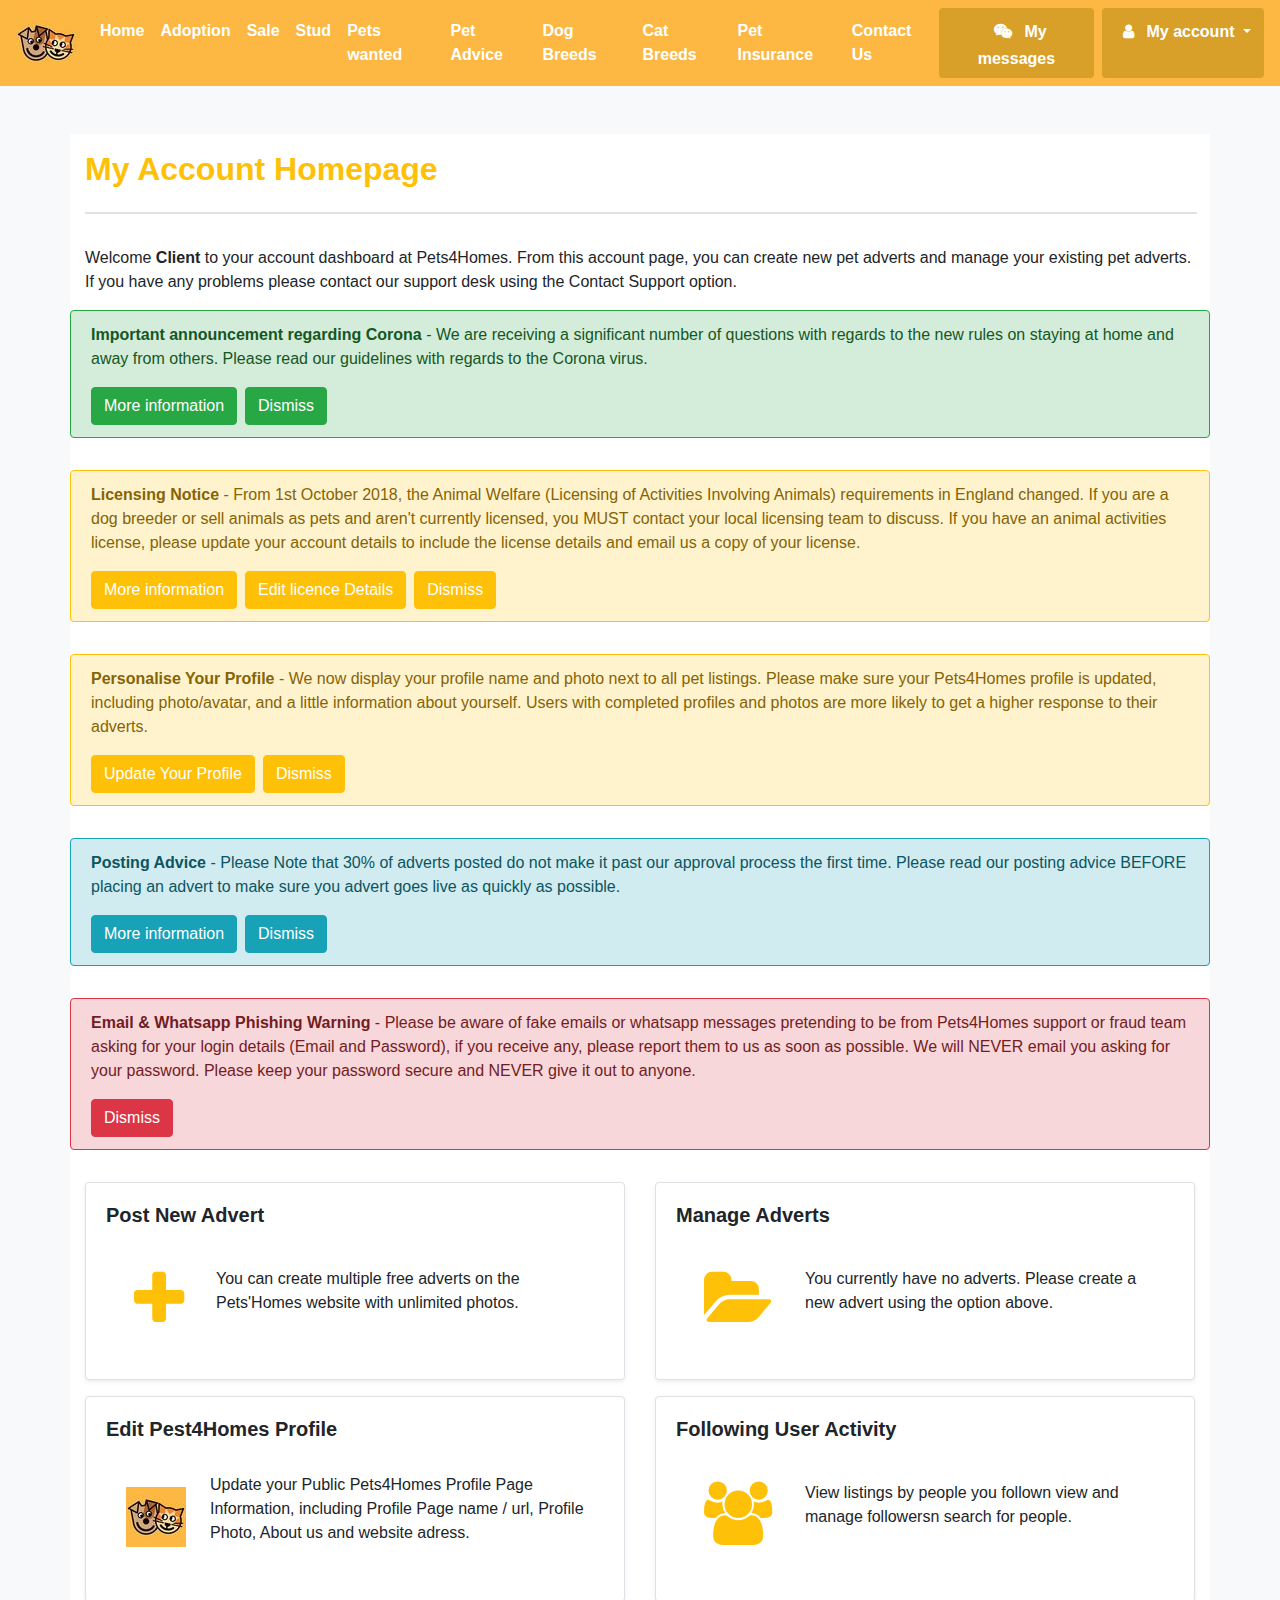
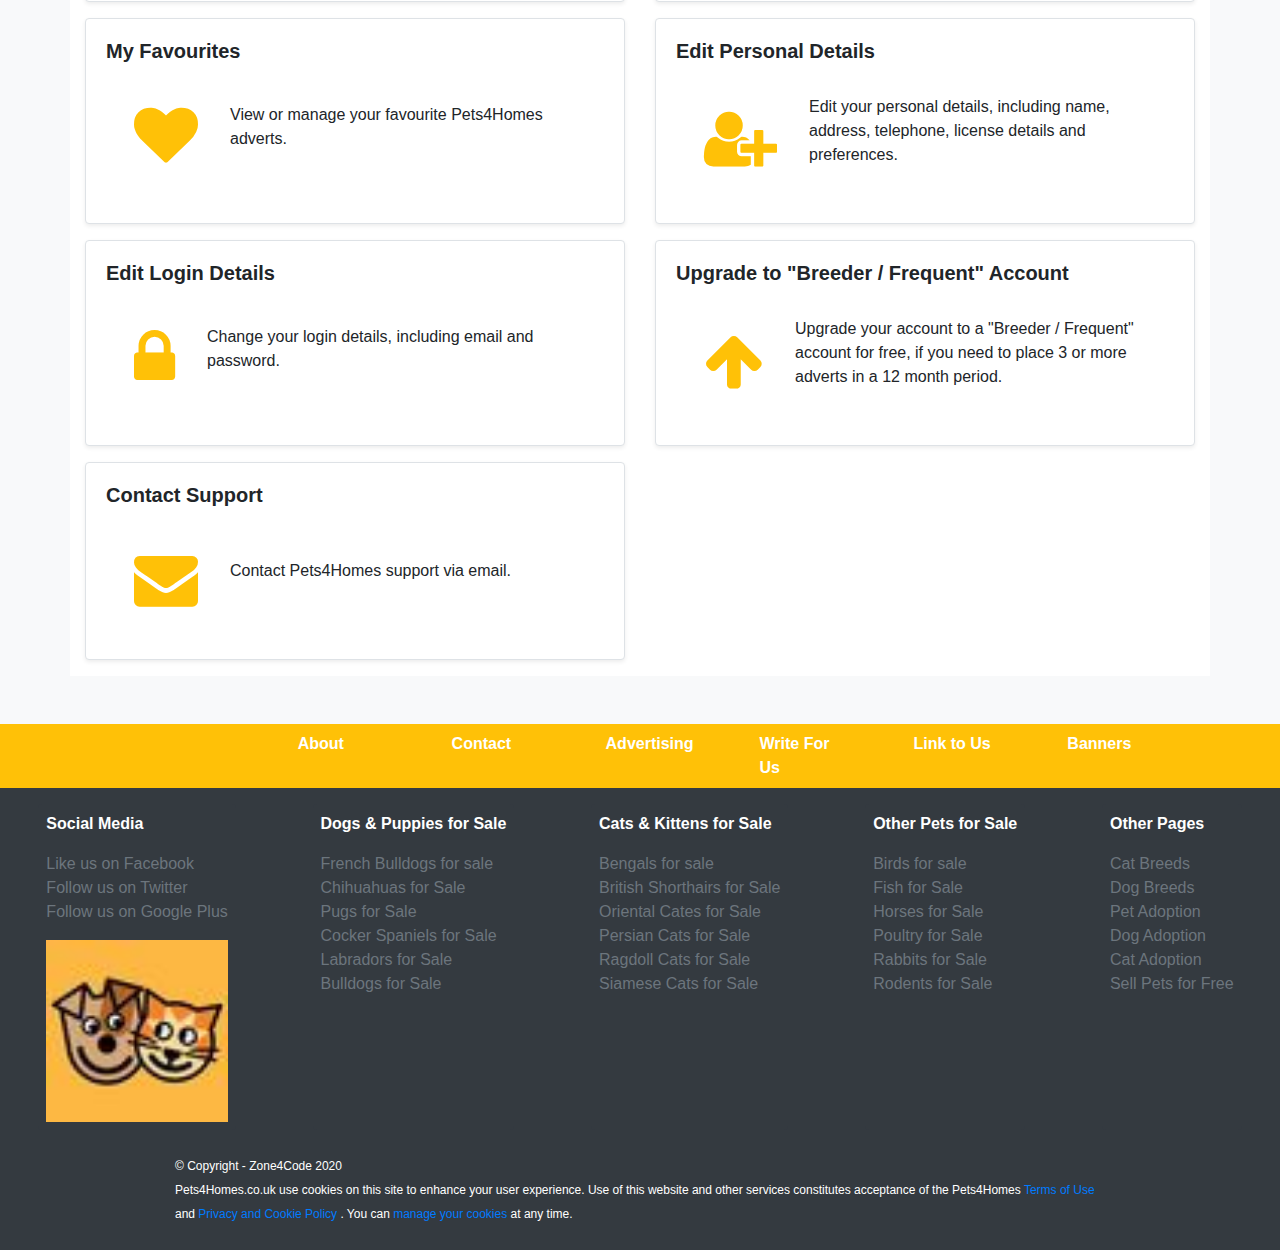
<file: my_account_homepage.html>
<!DOCTYPE html>
<html>
  <head>
    <meta charset="utf-8" />
    <meta
      name="viewport"
      content="width=device-width, initial-scale=1, shrink-to-fit=no"
    />
    <title>Pets4Homes</title>
    <link
      rel="stylesheet"
      href="https://stackpath.bootstrapcdn.com/bootstrap/4.4.1/css/bootstrap.min.css"
      integrity="sha384-Vkoo8x4CGsO3+Hhxv8T/Q5PaXtkKtu6ug5TOeNV6gBiFeWPGFN9MuhOf23Q9Ifjh"
      crossorigin="anonymous"
    />
    <link
      rel="stylesheet"
      href="https://stackpath.bootstrapcdn.com/font-awesome/4.7.0/css/font-awesome.min.css"
    />
    <link rel="stylesheet" href="style.css" />
  </head>
  <body class="bg-light">
    <nav class="navbar navbar-expand-xl">
      <!-- Brand/logo -->
      <a class="navbar-brand" href="#">
        <img src="logo.jpg" width="60" height="60" alt="logo" />
      </a>
      <button
        class="navbar-toggler navbar-light"
        type="button"
        data-toggle="collapse"
        data-target="#navbarContent"
      >
        <span class="navbar-toggler-icon"></span>
      </button>
      <!-- Links -->
      <div id="navbarContent" class="collapse navbar-collapse">
        <ul class="navbar-nav">
          <li class="nav-item">
            <a class="nav-link text-white font-weight-bold" href="#">Home</a>
          </li>
          <li class="nav-item">
            <a class="nav-link text-white font-weight-bold" href="#"
              >Adoption</a
            >
          </li>
          <li class="nav-item">
            <a class="nav-link text-white font-weight-bold" href="#">Sale</a>
          </li>
          <li class="nav-item">
            <a class="nav-link text-white font-weight-bold" href="#">Stud</a>
          </li>
          <li class="nav-item">
            <a class="nav-link text-white font-weight-bold" href="#"
              >Pets wanted</a
            >
          </li>
          <li class="nav-item">
            <a class="nav-link text-white font-weight-bold" href="#"
              >Pet Advice</a
            >
          </li>
          <li class="nav-item">
            <a class="nav-link text-white font-weight-bold" href="#"
              >Dog Breeds</a
            >
          </li>
          <li class="nav-item">
            <a class="nav-link text-white font-weight-bold" href="#"
              >Cat Breeds</a
            >
          </li>
          <li class="nav-item">
            <a class="nav-link text-white font-weight-bold" href="#"
              >Pet Insurance</a
            >
          </li>
          <li class="nav-item">
            <a class="nav-link text-white font-weight-bold" href="#"
              >Contact Us</a
            >
          </li>
        </ul>
      </div>
      <div class="d-flex">
        <div class="button rounded mr-2">
          <button class="btn font-weight-bold text-white" type="button">
            <i class="fa fa-wechat p-2 text-white"></i>
            My messages
          </button>
        </div>
        <div class="dropdown button rounded">
          <button
            class="btn font-weight-bold text-white dropdown-toggle"
            type="button"
            id="dropdownMenuButton"
            data-toggle="dropdown"
            aria-haspopup="true"
            aria-expanded="false"
          >
            <i class="fa fa-user p-2 text-white"></i>
            My account
          </button>

          <div
            class="dropdown-menu bg-warning text-white dropdown-menu-right"
            aria-labelledby="dropdownMenuButton"
          >
            <a class="dropdown-item font-weight-bold text-white" href="#"
              ><i class="fa fa-user text-white p-2"></i> Account Homepage</a
            >

            <a class="dropdown-item font-weight-bold text-white" href="#"
              ><i class="fa fa-plus text-white p-2"></i> Post an Advert</a
            >

            <a class="dropdown-item font-weight-bold text-white" href="#"
              ><i class="fa fa-folder-open text-white p-2"></i>Manage adverts</a
            >
            <a class="dropdown-item font-weight-bold text-white" href="#"
              ><i class="fa fa-heart text-white p-2"></i>My Favourites</a
            >
            <a class="dropdown-item font-weight-bold text-white" href="#"
              ><i class="fa fa-users text-white p-2"></i>Following Activity</a
            >
            <a class="dropdown-item font-weight-bold text-white" href="#"
              ><i class="fa fa-lock text-white p-2"></i>Edit login</a
            >
            <a class="dropdown-item font-weight-bold text-white" href="#"
              ><i class="fa fa-user-plus text-white p-2"></i>Edit Personal
              Details</a
            >
            <a class="dropdown-item font-weight-bold text-white" href="#"
              ><i class="fa fa-file-text-o text-white p-2"></i>Edit Pets4Homes
              Profile</a
            >
            <a class="dropdown-item font-weight-bold text-white" href="#"
              ><i class="fa fa-arrow-up text-white p-2"></i>Upgrade to
              Breeder</a
            >
            <a class="dropdown-item font-weight-bold text-white" href="#"
              ><i class="fa fa-envelope text-white p-2"></i>Contact Support</a
            >
            <hr class="w-100 px-0 border border-white" />
            <a class="dropdown-item font-weight-bold text-white" href="#"
              ><i class="fa fa-power-off text-white p-2"></i>Logout</a
            >
          </div>
        </div>
      </div>
    </nav>
    <div class="container bg-white my-5 pb-3">
      <div class="row pt-3">
        <div class="col">
          <h2 class="text-warning font-weight-bold">
            My Account Homepage
          </h2>
        </div>
      </div>
      <div class="row">
        <div class="col">
          <hr class="w-100 px-0 border" />
        </div>
      </div>
      <div class="row mt-3">
        <div class="col">
          Welcome <b>Client</b> to your account dashboard at Pets4Homes. From
          this account page, you can create new pet adverts and manage your
          existing pet adverts. If you have any problems please contact our
          support desk using the Contact Support option.
        </div>
      </div>
      <div class="row mt-3">
        <div class="col alert alert-success border-success">
          <p>
            <b>Important announcement regarding Corona</b> - We are receiving a
            significant number of questions with regards to the new rules on
            staying at home and away from others. Please read our guidelines
            with regards to the Corona virus.
          </p>
          <div class="d-flex">
            <button type="button" class="btn btn-success mr-2">
              More information
            </button>
            <button type="button" class="btn btn-success">
              Dismiss
            </button>
          </div>
        </div>
      </div>
      <div class="row mt-3">
        <div class="col alert alert-warning border-warning">
          <p>
            <b>Licensing Notice</b> - From 1st October 2018, the Animal Welfare
            (Licensing of Activities Involving Animals) requirements in England
            changed. If you are a dog breeder or sell animals as pets and aren't
            currently licensed, you MUST contact your local licensing team to
            discuss. If you have an animal activities license, please update
            your account details to include the license details and email us a
            copy of your license.
          </p>
          <div class="d-flex">
            <button type="button" class="btn btn-warning text-white mr-2">
              More information
            </button>
            <button type="button" class="btn btn-warning text-white mr-2">
              Edit licence Details
            </button>
            <button type="button" class="btn btn-warning text-white">
              Dismiss
            </button>
          </div>
        </div>
      </div>
      <div class="row mt-3">
        <div class="col alert alert-warning border-warning">
          <p>
            <b>Personalise Your Profile</b> - We now display your profile name
            and photo next to all pet listings. Please make sure your Pets4Homes
            profile is updated, including photo/avatar, and a little information
            about yourself. Users with completed profiles and photos are more
            likely to get a higher response to their adverts.
          </p>
          <div class="d-flex">
            <button type="button" class="btn btn-warning text-white mr-2">
              Update Your Profile
            </button>

            <button type="button" class="btn btn-warning text-white">
              Dismiss
            </button>
          </div>
        </div>
      </div>
      <div class="row mt-3">
        <div class="col alert alert-info border-info">
          <p>
            <b>Posting Advice</b> - Please Note that 30% of adverts posted do
            not make it past our approval process the first time. Please read
            our posting advice BEFORE placing an advert to make sure you advert
            goes live as quickly as possible.
          </p>
          <div class="d-flex">
            <button type="button" class="btn btn-info text-white mr-2">
              More information
            </button>

            <button type="button" class="btn btn-info text-white">
              Dismiss
            </button>
          </div>
        </div>
      </div>
      <div class="row mt-3">
        <div class="col alert alert-danger border-danger">
          <p>
            <b>Email & Whatsapp Phishing Warning</b> - Please be aware of fake
            emails or whatsapp messages pretending to be from Pets4Homes support
            or fraud team asking for your login details (Email and Password), if
            you receive any, please report them to us as soon as possible. We
            will NEVER email you asking for your password. Please keep your
            password secure and NEVER give it out to anyone.
          </p>
          <div>
            <button type="button" class="btn btn-danger text-white">
              Dismiss
            </button>
          </div>
        </div>
      </div>
      <div class="row mt-3">
        <div class="col-sm-6">
          <div class="card h-100 border rounded shadow-sm">
            <div class="card-body">
              <h5 class="card-title font-weight-bold">Post New Advert</h5>
              <div class="card-body d-flex align-items-center">
                <i class="fa fa-plus fa-4x text-warning p-2"></i>
                <p class="ml-4">
                  You can create multiple free adverts on the Pets'Homes website
                  with unlimited photos.
                </p>
                <a href="#" class="stretched-link"></a>
              </div>
            </div>
          </div>
        </div>
        <div class="col-sm-6">
          <div class="card h-100 border rounded shadow-sm">
            <div class="card-body">
              <h5 class="card-title font-weight-bold">Manage Adverts</h5>
              <div class="card-body d-flex align-items-center">
                <i class="fa fa-folder-open fa-4x text-warning p-2"></i>
                <p class="ml-4">
                  You currently have no adverts. Please create a new advert
                  using the option above.
                </p>
                <a href="#" class="stretched-link"></a>
              </div>
            </div>
          </div>
        </div>
      </div>
      <div class="row mt-3">
        <div class="col-sm-6">
          <div class="card h-100 border rounded shadow-sm">
            <div class="card-body">
              <h5 class="card-title font-weight-bold">
                Edit Pest4Homes Profile
              </h5>
              <div class="card-body d-flex align-items-center">
                <img src="logo.jpg" alt="logo" />
                <p class="ml-4">
                  Update your Public Pets4Homes Profile Page Information,
                  including Profile Page name / url, Profile Photo, About us and
                  website adress.
                </p>
                <a href="#" class="stretched-link"></a>
              </div>
            </div>
          </div>
        </div>
        <div class="col-sm-6">
          <div class="card h-100 border rounded shadow-sm">
            <div class="card-body">
              <h5 class="card-title font-weight-bold">
                Following User Activity
              </h5>
              <div class="card-body d-flex align-items-center">
                <i class="fa fa-users fa-4x text-warning p-2"></i>
                <p class="ml-4">
                  View listings by people you follown view and manage followersn
                  search for people.
                </p>
                <a href="#" class="stretched-link"></a>
              </div>
            </div>
          </div>
        </div>
      </div>
      <div class="row mt-3">
        <div class="col-sm-6">
          <div class="card h-100 border rounded shadow-sm">
            <div class="card-body">
              <h5 class="card-title font-weight-bold">
                My Favourites
              </h5>
              <div class="card-body d-flex align-items-center">
                <i class="fa fa-heart fa-4x text-warning p-2"></i>
                <p class="ml-4">
                  View or manage your favourite Pets4Homes adverts.
                </p>
                <a href="#" class="stretched-link"></a>
              </div>
            </div>
          </div>
        </div>
        <div class="col-sm-6">
          <div class="card h-100 border rounded shadow-sm">
            <div class="card-body">
              <h5 class="card-title font-weight-bold">
                Edit Personal Details
              </h5>
              <div class="card-body d-flex align-items-center">
                <i class="fa fa-user-plus fa-4x text-warning p-2"></i>
                <p class="ml-4">
                  Edit your personal details, including name, address,
                  telephone, license details and preferences.
                </p>
                <a href="#" class="stretched-link"></a>
              </div>
            </div>
          </div>
        </div>
      </div>
      <div class="row mt-3">
        <div class="col-sm-6">
          <div class="card h-100 border rounded shadow-sm">
            <div class="card-body">
              <h5 class="card-title font-weight-bold">
                Edit Login Details
              </h5>
              <div class="card-body d-flex align-items-center">
                <i class="fa fa-lock fa-4x text-warning p-2"></i>
                <p class="ml-4">
                  Change your login details, including email and password.
                </p>
                <a href="#" class="stretched-link"></a>
              </div>
            </div>
          </div>
        </div>
        <div class="col-sm-6">
          <div class="card h-100 border rounded shadow-sm">
            <div class="card-body">
              <h5 class="card-title font-weight-bold">
                Upgrade to "Breeder / Frequent" Account
              </h5>
              <div class="card-body d-flex align-items-center">
                <i class="fa fa-arrow-up fa-4x text-warning p-2"></i>
                <p class="ml-4">
                  Upgrade your account to a "Breeder / Frequent" account for
                  free, if you need to place 3 or more adverts in a 12 month
                  period.
                </p>
                <a href="#" class="stretched-link"></a>
              </div>
            </div>
          </div>
        </div>
      </div>
      <div class="row mt-3">
        <div class="col-sm-6">
          <div class="card h-100 border rounded shadow-sm">
            <div class="card-body">
              <h5 class="card-title font-weight-bold">
                Contact Support
              </h5>
              <div class="card-body d-flex align-items-center">
                <i class="fa fa-envelope fa-4x text-warning p-2"></i>
                <p class="ml-4">
                  Contact Pets4Homes support via email.
                </p>
                <a href="#" class="stretched-link"></a>
              </div>
            </div>
          </div>
        </div>
      </div>
    </div>
    <div class="container-fluid">
      <div class="row bg-warning mt-3">
        <ul class="col-7 navbar-nav navbar-expand mx-auto">
          <li class="nav-item col-sm-12 col-md-2 mx-3">
            <a href="#" class="nav-link text-white font-weight-bold">About</a>
          </li>
          <li class="nav-item col-sm-12 col-md-2 mx-3">
            <a href="#" class="nav-link text-white font-weight-bold">Contact</a>
          </li>
          <li class="nav-item col-sm-12 col-md-2 mx-3">
            <a href="#" class="nav-link text-white font-weight-bold"
              >Advertising</a
            >
          </li>
          <li class="nav-item col-sm-12 col-md-2 mx-3">
            <a href="#" class="nav-link text-white font-weight-bold"
              >Write For Us</a
            >
          </li>
          <li class="nav-item col-sm-12 col-md-2 mx-3">
            <a href="#" class="nav-link text-white font-weight-bold"
              >Link to Us</a
            >
          </li>
          <li class="nav-item col-sm-12 col-md-2 mx-3">
            <a href="#" class="nav-link text-white font-weight-bold">Banners</a>
          </li>
        </ul>
      </div>
    </div>
    <div class="container-fluid bg-dark pt-3">
      <div class="row">
        <div class="card px-2 py-2 mx-auto bg-dark border-0">
          <a href="#" class="font-weight-bold text-white">Social Media</a>
          <ul class="list-unstyled mt-3">
            <li>
              <a href="#" class="text-secondary">Like us on Facebook</a>
            </li>
            <li>
              <a href="#" class="text-secondary">Follow us on Twitter</a>
            </li>
            <li>
              <a href="#" class="text-secondary">Follow us on Google Plus</a>
            </li>
          </ul>
          <img src="logo.jpg" alt="site logo" />
        </div>
        <div class="card px-2 py-2 mx-auto bg-dark border-0">
          <a href="#" class="font-weight-bold text-white"
            >Dogs & Puppies for Sale</a
          >
          <ul class="list-unstyled mt-3">
            <li>
              <a href="#" class="text-secondary">French Bulldogs for sale</a>
            </li>
            <li>
              <a href="#" class="text-secondary">Chihuahuas for Sale</a>
            </li>
            <li>
              <a href="#" class="text-secondary">Pugs for Sale</a>
            </li>
            <li>
              <a href="#" class="text-secondary">Cocker Spaniels for Sale</a>
            </li>
            <li>
              <a href="#" class="text-secondary">Labradors for Sale</a>
            </li>
            <li>
              <a href="#" class="text-secondary">Bulldogs for Sale</a>
            </li>
          </ul>
        </div>
        <div class="card px-2 py-2 mx-auto bg-dark border-0">
          <a href="#" class="font-weight-bold text-white"
            >Cats & Kittens for Sale</a
          >
          <ul class="list-unstyled mt-3">
            <li>
              <a href="#" class="text-secondary">Bengals for sale</a>
            </li>
            <li>
              <a href="#" class="text-secondary">British Shorthairs for Sale</a>
            </li>
            <li>
              <a href="#" class="text-secondary">Oriental Cates for Sale</a>
            </li>
            <li>
              <a href="#" class="text-secondary">Persian Cats for Sale</a>
            </li>
            <li>
              <a href="#" class="text-secondary">Ragdoll Cats for Sale</a>
            </li>
            <li>
              <a href="#" class="text-secondary">Siamese Cats for Sale</a>
            </li>
          </ul>
        </div>
        <div class="card px-2 py-2 mx-auto bg-dark border-0">
          <a href="#" class="font-weight-bold text-white"
            >Other Pets for Sale</a
          >
          <ul class="list-unstyled mt-3">
            <li>
              <a href="#" class="text-secondary">Birds for sale</a>
            </li>
            <li>
              <a href="#" class="text-secondary">Fish for Sale</a>
            </li>
            <li>
              <a href="#" class="text-secondary">Horses for Sale</a>
            </li>
            <li>
              <a href="#" class="text-secondary">Poultry for Sale</a>
            </li>
            <li>
              <a href="#" class="text-secondary">Rabbits for Sale</a>
            </li>
            <li>
              <a href="#" class="text-secondary">Rodents for Sale</a>
            </li>
          </ul>
        </div>
        <div class="card px-2 py-2 mx-auto bg-dark border-0">
          <a href="#" class="font-weight-bold text-white">Other Pages</a>
          <ul class="list-unstyled mt-3">
            <li>
              <a href="#" class="text-secondary">Cat Breeds</a>
            </li>
            <li>
              <a href="#" class="text-secondary">Dog Breeds</a>
            </li>
            <li>
              <a href="#" class="text-secondary">Pet Adoption</a>
            </li>
            <li>
              <a href="#" class="text-secondary">Dog Adoption</a>
            </li>
            <li>
              <a href="#" class="text-secondary">Cat Adoption</a>
            </li>
            <li>
              <a href="#" class="text-secondary">Sell Pets for Free</a>
            </li>
          </ul>
        </div>
      </div>
    </div>
    <div class="container-fluid adjust-text bg-dark py-4">
      <div class="row justify-content-center">
        <div class="col-9 text-white">
          © Copyright - Zone4Code 2020 <br />
          Pets4Homes.co.uk use cookies on this site to enhance your user
          experience. Use of this website and other services constitutes
          acceptance of the Pets4Homes
          <a href="#">Terms of Use</a> and
          <a href="#">Privacy and Cookie Policy </a>. You can
          <a href="#">manage your cookies</a> at any time.
        </div>
      </div>
    </div>

    <script
      src="https://code.jquery.com/jquery-3.2.1.slim.min.js"
      integrity="sha384-KJ3o2DKtIkvYIK3UENzmM7KCkRr/rE9/Qpg6aAZGJwFDMVNA/GpGFF93hXpG5KkN"
      crossorigin="anonymous"
    ></script>
    <script
      src="https://cdnjs.cloudflare.com/ajax/libs/popper.js/1.12.9/umd/popper.min.js"
      integrity="sha384-ApNbgh9B+Y1QKtv3Rn7W3mgPxhU9K/ScQsAP7hUibX39j7fakFPskvXusvfa0b4Q"
      crossorigin="anonymous"
    ></script>
    <script
      src="https://maxcdn.bootstrapcdn.com/bootstrap/4.0.0/js/bootstrap.min.js"
      integrity="sha384-JZR6Spejh4U02d8jOt6vLEHfe/JQGiRRSQQxSfFWpi1MquVdAyjUar5+76PVCmYl"
      crossorigin="anonymous"
    ></script>
  </body>
</html>
</file>
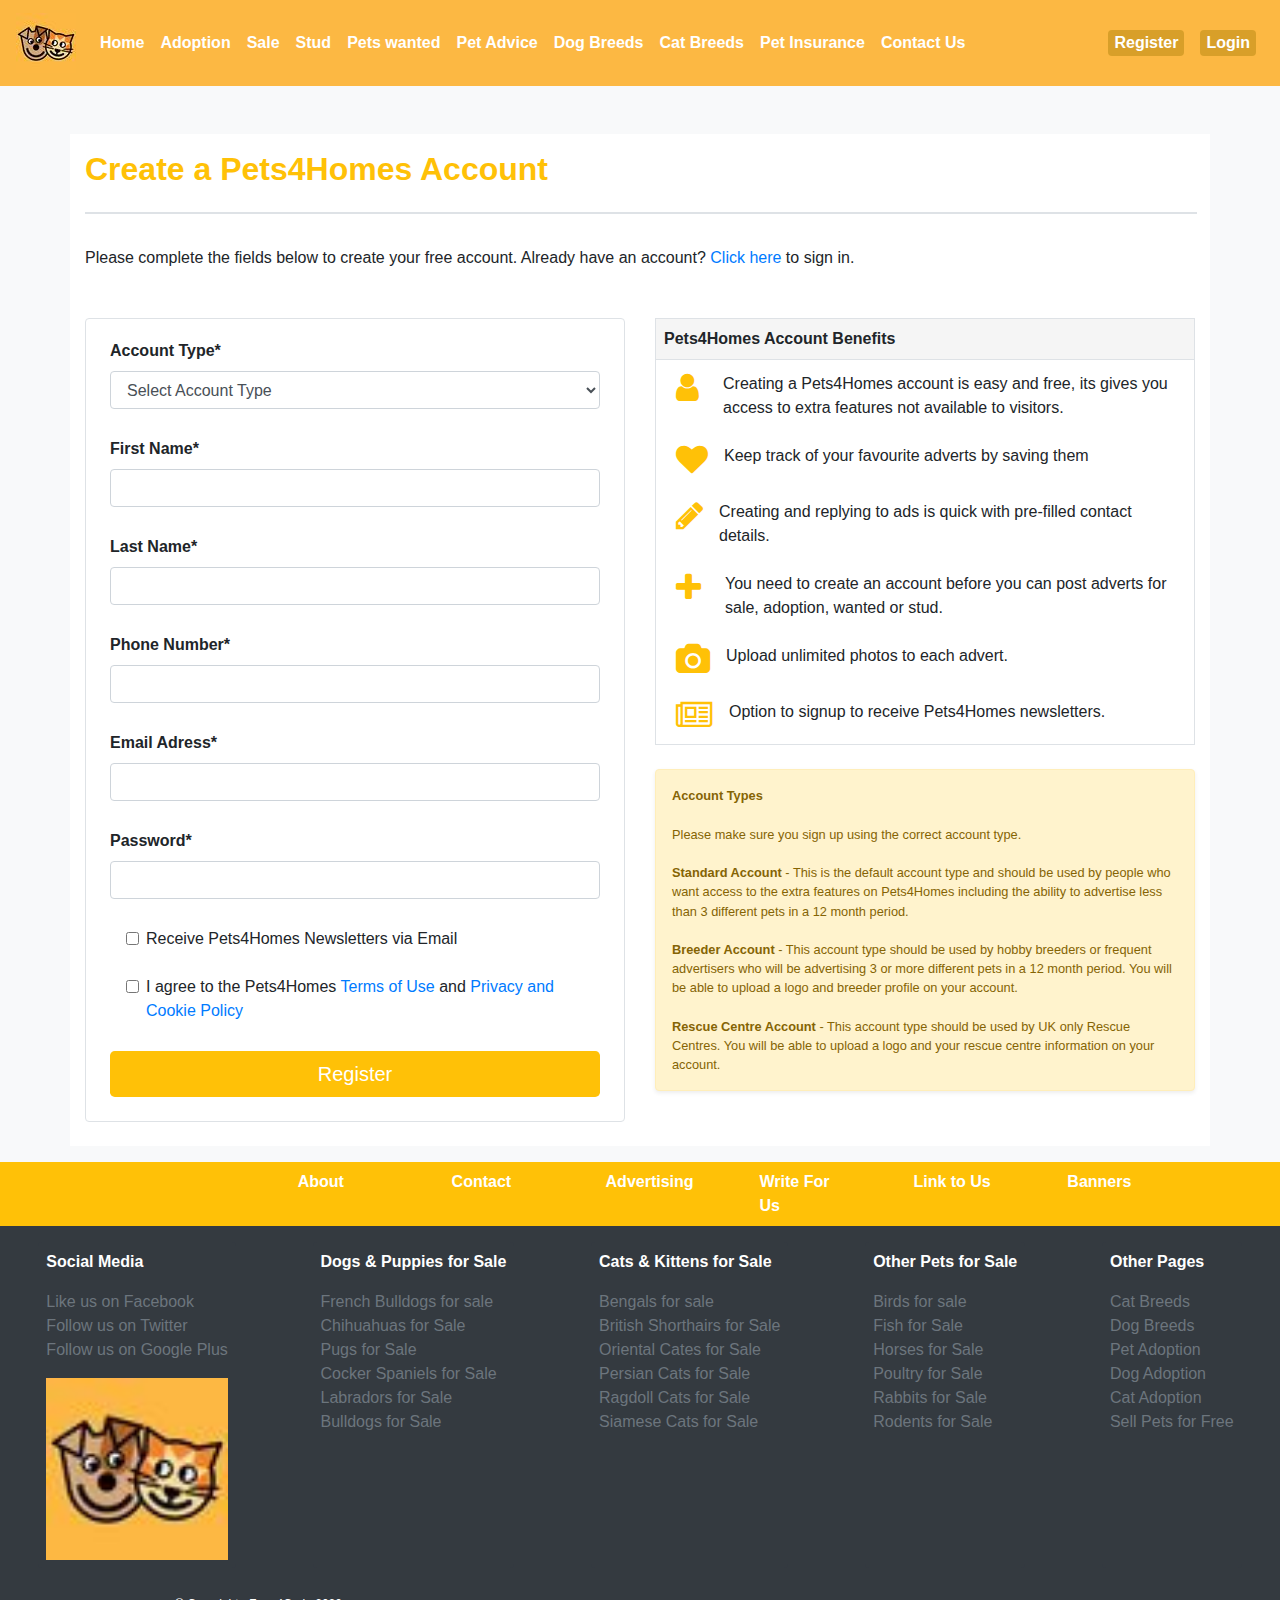
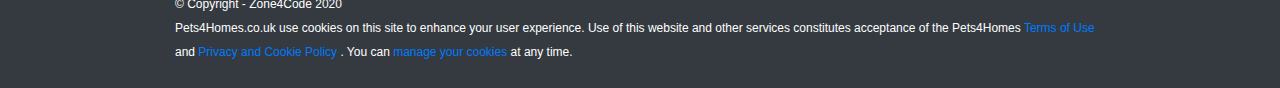
<file: registration.html>
<!DOCTYPE html>
<html>
  <head>
    <meta charset="utf-8" />
    <meta
      name="viewport"
      content="width=device-width, initial-scale=1, shrink-to-fit=no"
    />
    <title>Pets4Homes</title>
    <link
      rel="stylesheet"
      href="https://stackpath.bootstrapcdn.com/bootstrap/4.4.1/css/bootstrap.min.css"
      integrity="sha384-Vkoo8x4CGsO3+Hhxv8T/Q5PaXtkKtu6ug5TOeNV6gBiFeWPGFN9MuhOf23Q9Ifjh"
      crossorigin="anonymous"
    />
    <link
      rel="stylesheet"
      href="https://stackpath.bootstrapcdn.com/font-awesome/4.7.0/css/font-awesome.min.css"
    />
    <link rel="stylesheet" href="style.css" />
  </head>
  <body class="bg-light">
    <nav class="navbar navbar-expand-xl">
      <!-- Brand/logo -->
      <a class="navbar-brand" href="#">
        <img src="logo.jpg" width="60" height="60" alt="logo" />
      </a>
      <button
        class="navbar-toggler navbar-light"
        type="button"
        data-toggle="collapse"
        data-target="#navbarContent"
      >
        <span class="navbar-toggler-icon"></span>
      </button>
      <!-- Links -->
      <div id="navbarContent" class="collapse navbar-collapse">
        <ul class="navbar-nav">
          <li class="nav-item">
            <a class="nav-link text-white font-weight-bold" href="#">Home</a>
          </li>
          <li class="nav-item">
            <a class="nav-link text-white font-weight-bold" href="#"
              >Adoption</a
            >
          </li>
          <li class="nav-item">
            <a class="nav-link text-white font-weight-bold" href="#">Sale</a>
          </li>
          <li class="nav-item">
            <a class="nav-link text-white font-weight-bold" href="#">Stud</a>
          </li>
          <li class="nav-item">
            <a class="nav-link text-white font-weight-bold" href="#"
              >Pets wanted</a
            >
          </li>
          <li class="nav-item">
            <a class="nav-link text-white font-weight-bold" href="#"
              >Pet Advice</a
            >
          </li>
          <li class="nav-item">
            <a class="nav-link text-white font-weight-bold" href="#"
              >Dog Breeds</a
            >
          </li>
          <li class="nav-item">
            <a class="nav-link text-white font-weight-bold" href="#"
              >Cat Breeds</a
            >
          </li>
          <li class="nav-item">
            <a class="nav-link text-white font-weight-bold" href="#"
              >Pet Insurance</a
            >
          </li>
          <li class="nav-item">
            <a class="nav-link text-white font-weight-bold" href="#"
              >Contact Us</a
            >
          </li>
        </ul>
      </div>
      <div class="d-flex justify-content-between">
        <input
          class="button border-0 text-white mx-2 font-weight-bold rounded"
          type="submit"
          value="Register"
        />
        <input
          class="button border-0 text-white mx-2 font-weight-bold rounded"
          type="submit"
          value="Login"
        />
      </div>
    </nav>
    <div class="container bg-white mt-5">
      <div class="row pt-3">
        <div class="col">
          <h2 class="text-warning font-weight-bold">
            Create a Pets4Homes Account
          </h2>
        </div>
      </div>
      <div class="row">
        <div class="col">
          <hr class="w-100 px-0 border" />
        </div>
      </div>
      <div class="row mt-3">
        <div class="col">
          Please complete the fields below to create your free account. Already
          have an account? <a href="#">Click here</a> to sign in.
        </div>
      </div>
      <div class="row mt-5 pb-4">
        <div class="col-6 h-100">
          <form
            class="px-4 py-2 bg-white border rounded"
            action="action_page.php"
          >
            <div class="form-group">
              <label
                for="accountType"
                class="control-label font-weight-bold pb-0"
                >Account Type*</label
              >

              <select
                name="account type"
                id="accountType"
                class="form-control required"
              >
                <option value="">Select Account Type</option>
                <option value="birds">Standard Account</option>
                <option value="cats">Breeder / Frequent Account</option>
                <option value="dogs">Rescue Center Account</option>
              </select>
            </div>
            <div class="form-group">
              <label for="firstName" class="control-label font-weight-bold pb-0"
                >First Name*</label
              >
              <input type="text" id="firstName" class="form-control" />
            </div>
            <div class="form-group">
              <label for="lastName" class="control-label font-weight-bold pb-0"
                >Last Name*</label
              >
              <input type="text" id="lastName" class="form-control" />
            </div>
            <div class="form-group">
              <label
                for="phoneNumber"
                class="control-label font-weight-bold pb-0"
                >Phone Number*</label
              >
              <input type="tel" id="phoneNumber" class="form-control" />
            </div>
            <div class="form-group">
              <label
                for="mailAdress"
                class="control-label font-weight-bold pb-0"
                >Email Adress*</label
              >
              <input type="email" id="mailAdress" class="form-control" />
            </div>
            <div class="form-group">
              <label for="password" class="control-label font-weight-bold pb-0"
                >Password*</label
              >
              <input type="password" id="password" class="form-control" />
            </div>
            <div class="form-check ml-3">
              <label for="newsLetter" class="form-check-label">
                <input
                  type="checkbox"
                  id="newsLetter"
                  class="form-check-input"
                  value=""
                />Receive Pets4Homes Newsletters via Email
              </label>
            </div>
            <div class="form-check ml-3">
              <label for="terms" class="form-check-label">
                <input
                  type="checkbox"
                  id="terms"
                  class="form-check-input"
                  value=""
                />I agree to the Pets4Homes <a href="#">Terms of Use</a> and
                <a href="#">Privacy and Cookie Policy</a>
              </label>
            </div>
            <button
              type="button"
              class="btn btn-info btn-lg btn-block bg-warning border-0 my-3"
            >
              Register
            </button>
          </form>
        </div>
        <div class="col-6 h-100">
          <div
            class="bg-blue font-weight-bold border-bottom-0 border-top border left- border-right p-2"
          >
            Pets4Homes Account Benefits
          </div>

          <ul class="list-group border">
            <li class="list-group-item border-0 d-flex">
              <i class="fa fa-user fa-2x mr-4 text-warning"></i>
              <span
                >Creating a Pets4Homes account is easy and free, its gives you
                access to extra features not available to visitors.</span
              >
            </li>
            <li class="list-group-item border-0 d-flex">
              <i class="fa fa-heart fa-2x mr-3 text-warning"></i>
              <span>Keep track of your favourite adverts by saving them</span>
            </li>
            <li class="list-group-item border-0 d-flex">
              <i class="fa fa fa-pencil fa-2x mr-3 text-warning"></i>
              <span
                >Creating and replying to ads is quick with pre-filled contact
                details.</span
              >
            </li>
            <li class="list-group-item border-0 d-flex">
              <i class="fa fa-plus fa-2x mr-4 text-warning"></i>
              <span
                >You need to create an account before you can post adverts for
                sale, adoption, wanted or stud.
              </span>
            </li>
            <li class="list-group-item border-0 d-flex">
              <i class="fa fa-camera fa-2x mr-3 text-warning"></i>
              <span>Upload unlimited photos to each advert. </span>
            </li>
            <li class="list-group-item border-0 d-flex">
              <i class="fa fa-newspaper-o fa-2x mr-3 text-warning"></i>
              <span>Option to signup to receive Pets4Homes newsletters. </span>
            </li>
          </ul>
          <div class="small mt-4 p-3 alert alert-warning rounded shadow-sm">
            <strong>Account Types </strong>
            <br />
            <br />

            <span
              >Please make sure you sign up using the correct account type.
            </span>
            <br />
            <br />
            <strong>Standard Account</strong> - This is the default account type
            and should be used by people who want access to the extra features
            on Pets4Homes including the ability to advertise less than 3
            different pets in a 12 month period.
            <br />
            <br />
            <strong>Breeder Account</strong> - This account type should be used
            by hobby breeders or frequent advertisers who will be advertising 3
            or more different pets in a 12 month period. You will be able to
            upload a logo and breeder profile on your account.
            <br />
            <br />
            <strong>Rescue Centre Account</strong> - This account type should be
            used by UK only Rescue Centres. You will be able to upload a logo
            and your rescue centre information on your account.
          </div>
        </div>
      </div>
    </div>

    <div class="container-fluid">
      <div class="row bg-warning mt-3">
        <ul class="col-7 navbar-nav navbar-expand mx-auto">
          <li class="nav-item col-sm-12 col-md-2 mx-3">
            <a href="#" class="nav-link text-white font-weight-bold">About</a>
          </li>
          <li class="nav-item col-sm-12 col-md-2 mx-3">
            <a href="#" class="nav-link text-white font-weight-bold">Contact</a>
          </li>
          <li class="nav-item col-sm-12 col-md-2 mx-3">
            <a href="#" class="nav-link text-white font-weight-bold"
              >Advertising</a
            >
          </li>
          <li class="nav-item col-sm-12 col-md-2 mx-3">
            <a href="#" class="nav-link text-white font-weight-bold"
              >Write For Us</a
            >
          </li>
          <li class="nav-item col-sm-12 col-md-2 mx-3">
            <a href="#" class="nav-link text-white font-weight-bold"
              >Link to Us</a
            >
          </li>
          <li class="nav-item col-sm-12 col-md-2 mx-3">
            <a href="#" class="nav-link text-white font-weight-bold">Banners</a>
          </li>
        </ul>
      </div>
    </div>
    <div class="container-fluid bg-dark pt-3">
      <div class="row">
        <div class="card px-2 py-2 mx-auto bg-dark border-0">
          <a href="#" class="font-weight-bold text-white">Social Media</a>
          <ul class="list-unstyled mt-3">
            <li>
              <a href="#" class="text-secondary">Like us on Facebook</a>
            </li>
            <li>
              <a href="#" class="text-secondary">Follow us on Twitter</a>
            </li>
            <li>
              <a href="#" class="text-secondary">Follow us on Google Plus</a>
            </li>
          </ul>
          <img src="logo.jpg" alt="site logo" />
        </div>
        <div class="card px-2 py-2 mx-auto bg-dark border-0">
          <a href="#" class="font-weight-bold text-white"
            >Dogs & Puppies for Sale</a
          >
          <ul class="list-unstyled mt-3">
            <li>
              <a href="#" class="text-secondary">French Bulldogs for sale</a>
            </li>
            <li>
              <a href="#" class="text-secondary">Chihuahuas for Sale</a>
            </li>
            <li>
              <a href="#" class="text-secondary">Pugs for Sale</a>
            </li>
            <li>
              <a href="#" class="text-secondary">Cocker Spaniels for Sale</a>
            </li>
            <li>
              <a href="#" class="text-secondary">Labradors for Sale</a>
            </li>
            <li>
              <a href="#" class="text-secondary">Bulldogs for Sale</a>
            </li>
          </ul>
        </div>
        <div class="card px-2 py-2 mx-auto bg-dark border-0">
          <a href="#" class="font-weight-bold text-white"
            >Cats & Kittens for Sale</a
          >
          <ul class="list-unstyled mt-3">
            <li>
              <a href="#" class="text-secondary">Bengals for sale</a>
            </li>
            <li>
              <a href="#" class="text-secondary">British Shorthairs for Sale</a>
            </li>
            <li>
              <a href="#" class="text-secondary">Oriental Cates for Sale</a>
            </li>
            <li>
              <a href="#" class="text-secondary">Persian Cats for Sale</a>
            </li>
            <li>
              <a href="#" class="text-secondary">Ragdoll Cats for Sale</a>
            </li>
            <li>
              <a href="#" class="text-secondary">Siamese Cats for Sale</a>
            </li>
          </ul>
        </div>
        <div class="card px-2 py-2 mx-auto bg-dark border-0">
          <a href="#" class="font-weight-bold text-white"
            >Other Pets for Sale</a
          >
          <ul class="list-unstyled mt-3">
            <li>
              <a href="#" class="text-secondary">Birds for sale</a>
            </li>
            <li>
              <a href="#" class="text-secondary">Fish for Sale</a>
            </li>
            <li>
              <a href="#" class="text-secondary">Horses for Sale</a>
            </li>
            <li>
              <a href="#" class="text-secondary">Poultry for Sale</a>
            </li>
            <li>
              <a href="#" class="text-secondary">Rabbits for Sale</a>
            </li>
            <li>
              <a href="#" class="text-secondary">Rodents for Sale</a>
            </li>
          </ul>
        </div>
        <div class="card px-2 py-2 mx-auto bg-dark border-0">
          <a href="#" class="font-weight-bold text-white">Other Pages</a>
          <ul class="list-unstyled mt-3">
            <li>
              <a href="#" class="text-secondary">Cat Breeds</a>
            </li>
            <li>
              <a href="#" class="text-secondary">Dog Breeds</a>
            </li>
            <li>
              <a href="#" class="text-secondary">Pet Adoption</a>
            </li>
            <li>
              <a href="#" class="text-secondary">Dog Adoption</a>
            </li>
            <li>
              <a href="#" class="text-secondary">Cat Adoption</a>
            </li>
            <li>
              <a href="#" class="text-secondary">Sell Pets for Free</a>
            </li>
          </ul>
        </div>
      </div>
    </div>
    <div class="container-fluid adjust-text bg-dark py-4">
      <div class="row justify-content-center">
        <div class="col-9 text-white">
          © Copyright - Zone4Code 2020 <br />
          Pets4Homes.co.uk use cookies on this site to enhance your user
          experience. Use of this website and other services constitutes
          acceptance of the Pets4Homes
          <a href="#">Terms of Use</a> and
          <a href="#">Privacy and Cookie Policy </a>. You can
          <a href="#">manage your cookies</a> at any time.
        </div>
      </div>
    </div>

    <script
      src="https://code.jquery.com/jquery-3.2.1.slim.min.js"
      integrity="sha384-KJ3o2DKtIkvYIK3UENzmM7KCkRr/rE9/Qpg6aAZGJwFDMVNA/GpGFF93hXpG5KkN"
      crossorigin="anonymous"
    ></script>
    <script
      src="https://cdnjs.cloudflare.com/ajax/libs/popper.js/1.12.9/umd/popper.min.js"
      integrity="sha384-ApNbgh9B+Y1QKtv3Rn7W3mgPxhU9K/ScQsAP7hUibX39j7fakFPskvXusvfa0b4Q"
      crossorigin="anonymous"
    ></script>
    <script
      src="https://maxcdn.bootstrapcdn.com/bootstrap/4.0.0/js/bootstrap.min.js"
      integrity="sha384-JZR6Spejh4U02d8jOt6vLEHfe/JQGiRRSQQxSfFWpi1MquVdAyjUar5+76PVCmYl"
      crossorigin="anonymous"
    ></script>
  </body>
</html>
</file>
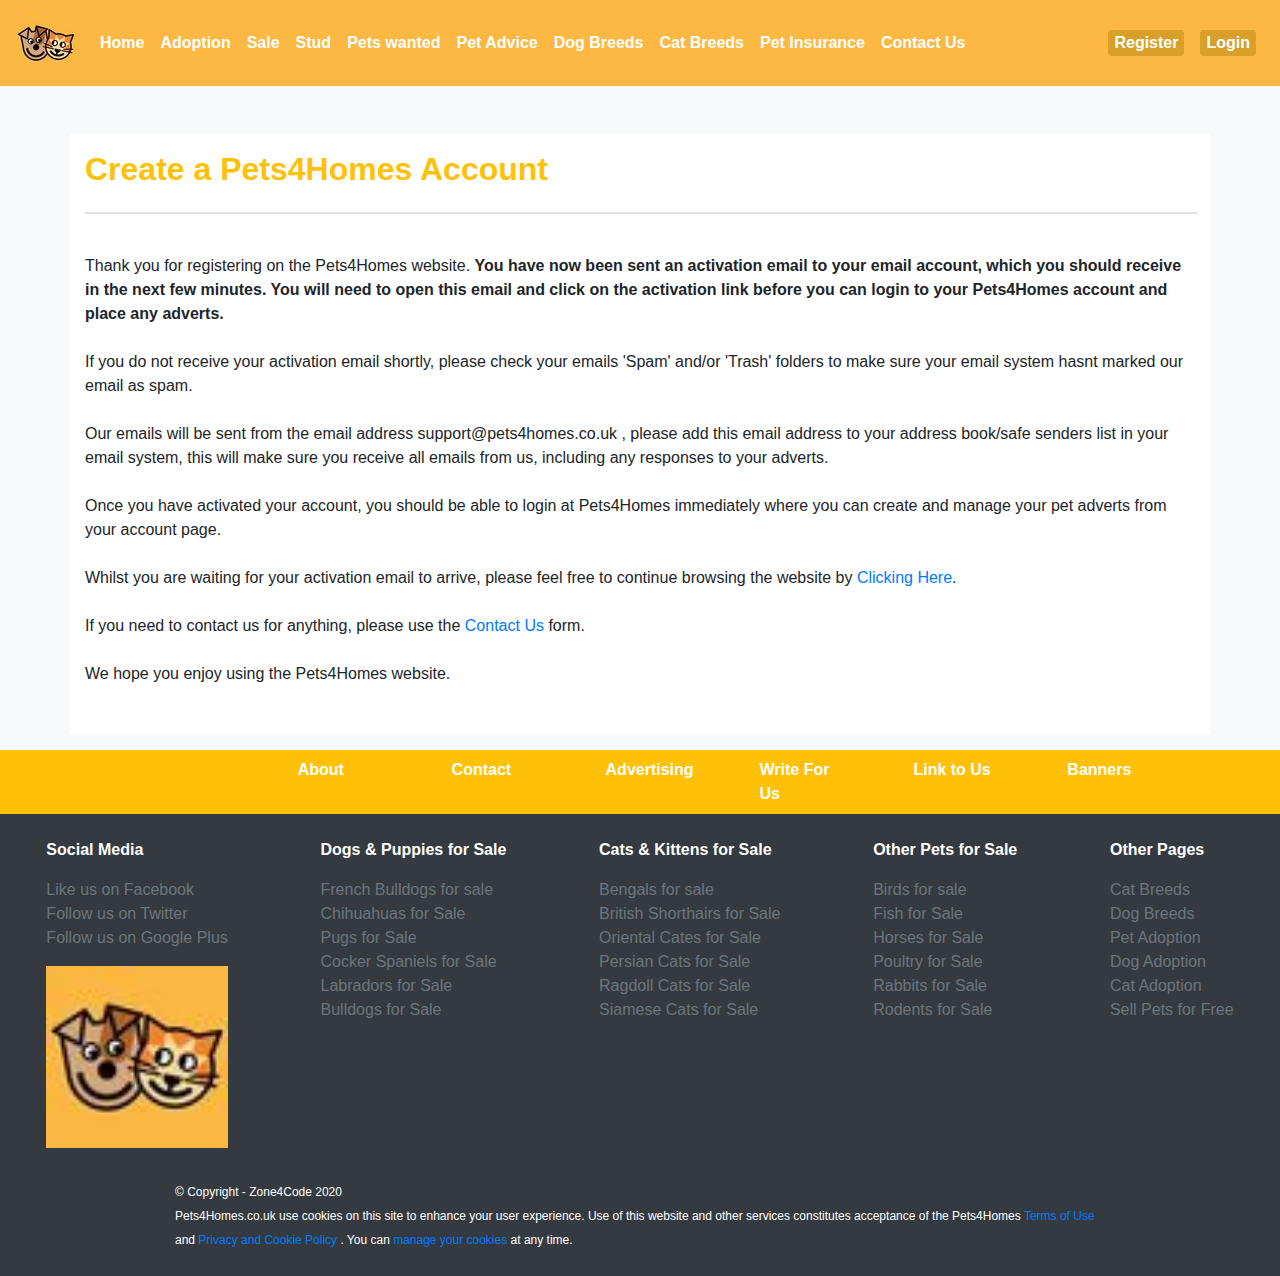
<file: registration_confirm.html>
<!DOCTYPE html>
<html>
  <head>
    <meta charset="utf-8" />
    <meta
      name="viewport"
      content="width=device-width, initial-scale=1, shrink-to-fit=no"
    />
    <title>Pets4Homes</title>
    <link
      rel="stylesheet"
      href="https://stackpath.bootstrapcdn.com/bootstrap/4.4.1/css/bootstrap.min.css"
      integrity="sha384-Vkoo8x4CGsO3+Hhxv8T/Q5PaXtkKtu6ug5TOeNV6gBiFeWPGFN9MuhOf23Q9Ifjh"
      crossorigin="anonymous"
    />
    <link
      rel="stylesheet"
      href="https://stackpath.bootstrapcdn.com/font-awesome/4.7.0/css/font-awesome.min.css"
    />
    <link rel="stylesheet" href="style.css" />
  </head>
  <body class="bg-light">
    <nav class="navbar navbar-expand-xl">
      <!-- Brand/logo -->
      <a class="navbar-brand" href="#">
        <img src="logo.jpg" width="60" height="60" alt="logo" />
      </a>
      <button
        class="navbar-toggler navbar-light"
        type="button"
        data-toggle="collapse"
        data-target="#navbarContent"
      >
        <span class="navbar-toggler-icon"></span>
      </button>
      <!-- Links -->
      <div id="navbarContent" class="collapse navbar-collapse">
        <ul class="navbar-nav">
          <li class="nav-item">
            <a class="nav-link text-white font-weight-bold" href="#">Home</a>
          </li>
          <li class="nav-item">
            <a class="nav-link text-white font-weight-bold" href="#"
              >Adoption</a
            >
          </li>
          <li class="nav-item">
            <a class="nav-link text-white font-weight-bold" href="#">Sale</a>
          </li>
          <li class="nav-item">
            <a class="nav-link text-white font-weight-bold" href="#">Stud</a>
          </li>
          <li class="nav-item">
            <a class="nav-link text-white font-weight-bold" href="#"
              >Pets wanted</a
            >
          </li>
          <li class="nav-item">
            <a class="nav-link text-white font-weight-bold" href="#"
              >Pet Advice</a
            >
          </li>
          <li class="nav-item">
            <a class="nav-link text-white font-weight-bold" href="#"
              >Dog Breeds</a
            >
          </li>
          <li class="nav-item">
            <a class="nav-link text-white font-weight-bold" href="#"
              >Cat Breeds</a
            >
          </li>
          <li class="nav-item">
            <a class="nav-link text-white font-weight-bold" href="#"
              >Pet Insurance</a
            >
          </li>
          <li class="nav-item">
            <a class="nav-link text-white font-weight-bold" href="#"
              >Contact Us</a
            >
          </li>
        </ul>
      </div>
      <div class="d-flex justify-content-between">
        <input
          class="button border-0 text-white mx-2 font-weight-bold rounded"
          type="submit"
          value="Register"
        />
        <input
          class="button border-0 text-white mx-2 font-weight-bold rounded"
          type="submit"
          value="Login"
        />
      </div>
    </nav>
    <div class="container bg-white mt-5 pb-4">
      <div class="row pt-3">
        <div class="col">
          <h2 class="text-warning font-weight-bold">
            Create a Pets4Homes Account
          </h2>
        </div>
      </div>
      <div class="row">
        <div class="col">
          <hr class="w-100 px-0 border" />
        </div>
      </div>
      <div class="row my-4">
        <div class="col">
          Thank you for registering on the Pets4Homes website.
          <b>
            You have now been sent an activation email to your email account,
            which you should receive in the next few minutes. You will need to
            open this email and click on the activation link before you can
            login to your Pets4Homes account and place any adverts.</b
          >
        </div>
      </div>
      <div class="row my-4">
        <div class="col">
          If you do not receive your activation email shortly, please check your
          emails 'Spam' and/or 'Trash' folders to make sure your email system
          hasnt marked our email as spam.
        </div>
      </div>
      <div class="row my-4">
        <div class="col">
          Our emails will be sent from the email address
          support@pets4homes.co.uk , please add this email address to your
          address book/safe senders list in your email system, this will make
          sure you receive all emails from us, including any responses to your
          adverts.
        </div>
      </div>
      <div class="row my-4">
        <div class="col">
          Once you have activated your account, you should be able to login at
          Pets4Homes immediately where you can create and manage your pet
          adverts from your account page.
        </div>
      </div>
      <div class="row my-4">
        <div class="col">
          Whilst you are waiting for your activation email to arrive, please
          feel free to continue browsing the website by
          <a href="#">Clicking Here</a>.
        </div>
      </div>
      <div class="row my-4">
        <div class="col">
          If you need to contact us for anything, please use the
          <a href="#">Contact Us</a> form.
        </div>
      </div>
      <div class="row my-4">
        <div class="col">
          We hope you enjoy using the Pets4Homes website.
        </div>
      </div>
    </div>
    <div class="container-fluid">
      <div class="row bg-warning mt-3">
        <ul class="col-7 navbar-nav navbar-expand mx-auto">
          <li class="nav-item col-sm-12 col-md-2 mx-3">
            <a href="#" class="nav-link text-white font-weight-bold">About</a>
          </li>
          <li class="nav-item col-sm-12 col-md-2 mx-3">
            <a href="#" class="nav-link text-white font-weight-bold">Contact</a>
          </li>
          <li class="nav-item col-sm-12 col-md-2 mx-3">
            <a href="#" class="nav-link text-white font-weight-bold"
              >Advertising</a
            >
          </li>
          <li class="nav-item col-sm-12 col-md-2 mx-3">
            <a href="#" class="nav-link text-white font-weight-bold"
              >Write For Us</a
            >
          </li>
          <li class="nav-item col-sm-12 col-md-2 mx-3">
            <a href="#" class="nav-link text-white font-weight-bold"
              >Link to Us</a
            >
          </li>
          <li class="nav-item col-sm-12 col-md-2 mx-3">
            <a href="#" class="nav-link text-white font-weight-bold">Banners</a>
          </li>
        </ul>
      </div>
    </div>
    <div class="container-fluid bg-dark pt-3">
      <div class="row">
        <div class="card px-2 py-2 mx-auto bg-dark border-0">
          <a href="#" class="font-weight-bold text-white">Social Media</a>
          <ul class="list-unstyled mt-3">
            <li>
              <a href="#" class="text-secondary">Like us on Facebook</a>
            </li>
            <li>
              <a href="#" class="text-secondary">Follow us on Twitter</a>
            </li>
            <li>
              <a href="#" class="text-secondary">Follow us on Google Plus</a>
            </li>
          </ul>
          <img src="logo.jpg" alt="site logo" />
        </div>
        <div class="card px-2 py-2 mx-auto bg-dark border-0">
          <a href="#" class="font-weight-bold text-white"
            >Dogs & Puppies for Sale</a
          >
          <ul class="list-unstyled mt-3">
            <li>
              <a href="#" class="text-secondary">French Bulldogs for sale</a>
            </li>
            <li>
              <a href="#" class="text-secondary">Chihuahuas for Sale</a>
            </li>
            <li>
              <a href="#" class="text-secondary">Pugs for Sale</a>
            </li>
            <li>
              <a href="#" class="text-secondary">Cocker Spaniels for Sale</a>
            </li>
            <li>
              <a href="#" class="text-secondary">Labradors for Sale</a>
            </li>
            <li>
              <a href="#" class="text-secondary">Bulldogs for Sale</a>
            </li>
          </ul>
        </div>
        <div class="card px-2 py-2 mx-auto bg-dark border-0">
          <a href="#" class="font-weight-bold text-white"
            >Cats & Kittens for Sale</a
          >
          <ul class="list-unstyled mt-3">
            <li>
              <a href="#" class="text-secondary">Bengals for sale</a>
            </li>
            <li>
              <a href="#" class="text-secondary">British Shorthairs for Sale</a>
            </li>
            <li>
              <a href="#" class="text-secondary">Oriental Cates for Sale</a>
            </li>
            <li>
              <a href="#" class="text-secondary">Persian Cats for Sale</a>
            </li>
            <li>
              <a href="#" class="text-secondary">Ragdoll Cats for Sale</a>
            </li>
            <li>
              <a href="#" class="text-secondary">Siamese Cats for Sale</a>
            </li>
          </ul>
        </div>
        <div class="card px-2 py-2 mx-auto bg-dark border-0">
          <a href="#" class="font-weight-bold text-white"
            >Other Pets for Sale</a
          >
          <ul class="list-unstyled mt-3">
            <li>
              <a href="#" class="text-secondary">Birds for sale</a>
            </li>
            <li>
              <a href="#" class="text-secondary">Fish for Sale</a>
            </li>
            <li>
              <a href="#" class="text-secondary">Horses for Sale</a>
            </li>
            <li>
              <a href="#" class="text-secondary">Poultry for Sale</a>
            </li>
            <li>
              <a href="#" class="text-secondary">Rabbits for Sale</a>
            </li>
            <li>
              <a href="#" class="text-secondary">Rodents for Sale</a>
            </li>
          </ul>
        </div>
        <div class="card px-2 py-2 mx-auto bg-dark border-0">
          <a href="#" class="font-weight-bold text-white">Other Pages</a>
          <ul class="list-unstyled mt-3">
            <li>
              <a href="#" class="text-secondary">Cat Breeds</a>
            </li>
            <li>
              <a href="#" class="text-secondary">Dog Breeds</a>
            </li>
            <li>
              <a href="#" class="text-secondary">Pet Adoption</a>
            </li>
            <li>
              <a href="#" class="text-secondary">Dog Adoption</a>
            </li>
            <li>
              <a href="#" class="text-secondary">Cat Adoption</a>
            </li>
            <li>
              <a href="#" class="text-secondary">Sell Pets for Free</a>
            </li>
          </ul>
        </div>
      </div>
    </div>
    <div class="container-fluid adjust-text bg-dark py-4">
      <div class="row justify-content-center">
        <div class="col-9 text-white">
          © Copyright - Zone4Code 2020 <br />
          Pets4Homes.co.uk use cookies on this site to enhance your user
          experience. Use of this website and other services constitutes
          acceptance of the Pets4Homes
          <a href="#">Terms of Use</a> and
          <a href="#">Privacy and Cookie Policy </a>. You can
          <a href="#">manage your cookies</a> at any time.
        </div>
      </div>
    </div>

    <script
      src="https://code.jquery.com/jquery-3.2.1.slim.min.js"
      integrity="sha384-KJ3o2DKtIkvYIK3UENzmM7KCkRr/rE9/Qpg6aAZGJwFDMVNA/GpGFF93hXpG5KkN"
      crossorigin="anonymous"
    ></script>
    <script
      src="https://cdnjs.cloudflare.com/ajax/libs/popper.js/1.12.9/umd/popper.min.js"
      integrity="sha384-ApNbgh9B+Y1QKtv3Rn7W3mgPxhU9K/ScQsAP7hUibX39j7fakFPskvXusvfa0b4Q"
      crossorigin="anonymous"
    ></script>
    <script
      src="https://maxcdn.bootstrapcdn.com/bootstrap/4.0.0/js/bootstrap.min.js"
      integrity="sha384-JZR6Spejh4U02d8jOt6vLEHfe/JQGiRRSQQxSfFWpi1MquVdAyjUar5+76PVCmYl"
      crossorigin="anonymous"
    ></script>
  </body>
</html>
</file>
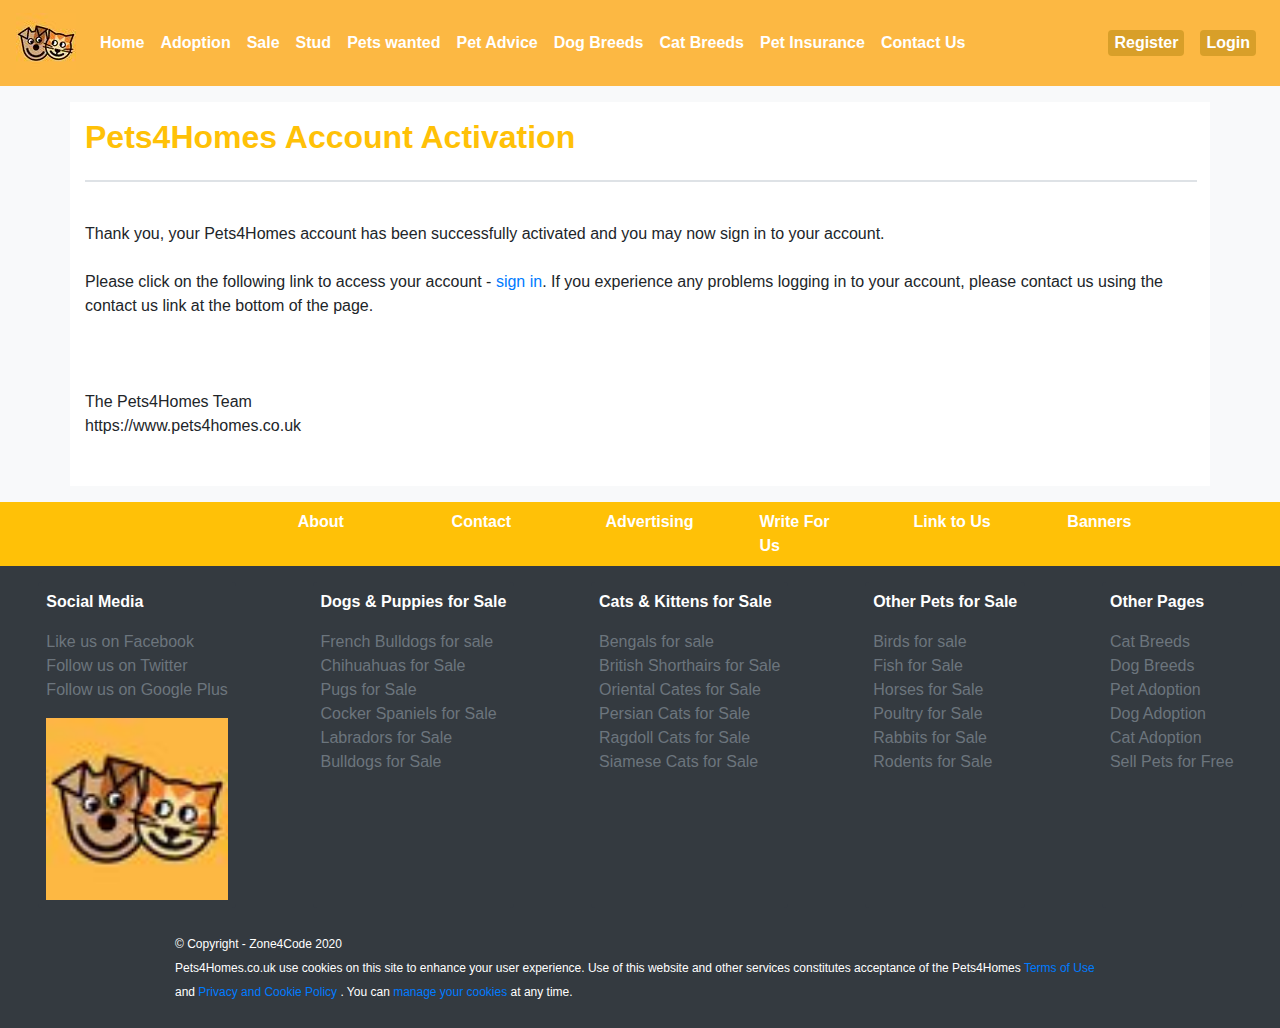
<file: registration_confirmed.html>
<!DOCTYPE html>
<html>
  <head>
    <meta charset="utf-8" />
    <meta
      name="viewport"
      content="width=device-width, initial-scale=1, shrink-to-fit=no"
    />
    <title>Pets4Homes</title>
    <link
      rel="stylesheet"
      href="https://stackpath.bootstrapcdn.com/bootstrap/4.4.1/css/bootstrap.min.css"
      integrity="sha384-Vkoo8x4CGsO3+Hhxv8T/Q5PaXtkKtu6ug5TOeNV6gBiFeWPGFN9MuhOf23Q9Ifjh"
      crossorigin="anonymous"
    />
    <link
      rel="stylesheet"
      href="https://stackpath.bootstrapcdn.com/font-awesome/4.7.0/css/font-awesome.min.css"
    />
    <link rel="stylesheet" href="style.css" />
  </head>
  <body class="bg-light">
    <nav class="navbar navbar-expand-xl">
      <!-- Brand/logo -->
      <a class="navbar-brand" href="#">
        <img src="logo.jpg" width="60" height="60" alt="logo" />
      </a>
      <button
        class="navbar-toggler navbar-light"
        type="button"
        data-toggle="collapse"
        data-target="#navbarContent"
      >
        <span class="navbar-toggler-icon"></span>
      </button>
      <!-- Links -->
      <div id="navbarContent" class="collapse navbar-collapse">
        <ul class="navbar-nav">
          <li class="nav-item">
            <a class="nav-link text-white font-weight-bold" href="#">Home</a>
          </li>
          <li class="nav-item">
            <a class="nav-link text-white font-weight-bold" href="#"
              >Adoption</a
            >
          </li>
          <li class="nav-item">
            <a class="nav-link text-white font-weight-bold" href="#">Sale</a>
          </li>
          <li class="nav-item">
            <a class="nav-link text-white font-weight-bold" href="#">Stud</a>
          </li>
          <li class="nav-item">
            <a class="nav-link text-white font-weight-bold" href="#"
              >Pets wanted</a
            >
          </li>
          <li class="nav-item">
            <a class="nav-link text-white font-weight-bold" href="#"
              >Pet Advice</a
            >
          </li>
          <li class="nav-item">
            <a class="nav-link text-white font-weight-bold" href="#"
              >Dog Breeds</a
            >
          </li>
          <li class="nav-item">
            <a class="nav-link text-white font-weight-bold" href="#"
              >Cat Breeds</a
            >
          </li>
          <li class="nav-item">
            <a class="nav-link text-white font-weight-bold" href="#"
              >Pet Insurance</a
            >
          </li>
          <li class="nav-item">
            <a class="nav-link text-white font-weight-bold" href="#"
              >Contact Us</a
            >
          </li>
        </ul>
      </div>
      <div class="d-flex justify-content-between">
        <input
          class="button border-0 text-white mx-2 font-weight-bold rounded"
          type="submit"
          value="Register"
        />
        <input
          class="button border-0 text-white mx-2 font-weight-bold rounded"
          type="submit"
          value="Login"
        />
      </div>
    </nav>
    <div class="container bg-white my-3 pb-4">
      <div class="row pt-3">
        <div class="col">
          <h2 class="text-warning font-weight-bold">
            Pets4Homes Account Activation
          </h2>
        </div>
      </div>
      <div class="row">
        <div class="col">
          <hr class="w-100 px-0 border" />
        </div>
      </div>
      <div class="row my-4">
        <div class="col">
          Thank you, your Pets4Homes account has been successfully activated and
          you may now sign in to your account.
        </div>
      </div>
      <div class="row my-4">
        <div class="col">
          Please click on the following link to access your account -
          <a href="#">sign in</a>. If you experience any problems logging in to
          your account, please contact us using the contact us link at the
          bottom of the page.
          <br />
          <br />
          <br />
        </div>
      </div>
      <div class="row my-4">
        <div class="col">
          The Pets4Homes Team <br />
          https://www.pets4homes.co.uk
        </div>
      </div>
    </div>
    <div class="container-fluid">
      <div class="row bg-warning mt-3">
        <ul class="col-7 navbar-nav navbar-expand mx-auto">
          <li class="nav-item col-sm-12 col-md-2 mx-3">
            <a href="#" class="nav-link text-white font-weight-bold">About</a>
          </li>
          <li class="nav-item col-sm-12 col-md-2 mx-3">
            <a href="#" class="nav-link text-white font-weight-bold">Contact</a>
          </li>
          <li class="nav-item col-sm-12 col-md-2 mx-3">
            <a href="#" class="nav-link text-white font-weight-bold"
              >Advertising</a
            >
          </li>
          <li class="nav-item col-sm-12 col-md-2 mx-3">
            <a href="#" class="nav-link text-white font-weight-bold"
              >Write For Us</a
            >
          </li>
          <li class="nav-item col-sm-12 col-md-2 mx-3">
            <a href="#" class="nav-link text-white font-weight-bold"
              >Link to Us</a
            >
          </li>
          <li class="nav-item col-sm-12 col-md-2 mx-3">
            <a href="#" class="nav-link text-white font-weight-bold">Banners</a>
          </li>
        </ul>
      </div>
    </div>
    <div class="container-fluid bg-dark pt-3">
      <div class="row">
        <div class="card px-2 py-2 mx-auto bg-dark border-0">
          <a href="#" class="font-weight-bold text-white">Social Media</a>
          <ul class="list-unstyled mt-3">
            <li>
              <a href="#" class="text-secondary">Like us on Facebook</a>
            </li>
            <li>
              <a href="#" class="text-secondary">Follow us on Twitter</a>
            </li>
            <li>
              <a href="#" class="text-secondary">Follow us on Google Plus</a>
            </li>
          </ul>
          <img src="logo.jpg" alt="site logo" />
        </div>
        <div class="card px-2 py-2 mx-auto bg-dark border-0">
          <a href="#" class="font-weight-bold text-white"
            >Dogs & Puppies for Sale</a
          >
          <ul class="list-unstyled mt-3">
            <li>
              <a href="#" class="text-secondary">French Bulldogs for sale</a>
            </li>
            <li>
              <a href="#" class="text-secondary">Chihuahuas for Sale</a>
            </li>
            <li>
              <a href="#" class="text-secondary">Pugs for Sale</a>
            </li>
            <li>
              <a href="#" class="text-secondary">Cocker Spaniels for Sale</a>
            </li>
            <li>
              <a href="#" class="text-secondary">Labradors for Sale</a>
            </li>
            <li>
              <a href="#" class="text-secondary">Bulldogs for Sale</a>
            </li>
          </ul>
        </div>
        <div class="card px-2 py-2 mx-auto bg-dark border-0">
          <a href="#" class="font-weight-bold text-white"
            >Cats & Kittens for Sale</a
          >
          <ul class="list-unstyled mt-3">
            <li>
              <a href="#" class="text-secondary">Bengals for sale</a>
            </li>
            <li>
              <a href="#" class="text-secondary">British Shorthairs for Sale</a>
            </li>
            <li>
              <a href="#" class="text-secondary">Oriental Cates for Sale</a>
            </li>
            <li>
              <a href="#" class="text-secondary">Persian Cats for Sale</a>
            </li>
            <li>
              <a href="#" class="text-secondary">Ragdoll Cats for Sale</a>
            </li>
            <li>
              <a href="#" class="text-secondary">Siamese Cats for Sale</a>
            </li>
          </ul>
        </div>
        <div class="card px-2 py-2 mx-auto bg-dark border-0">
          <a href="#" class="font-weight-bold text-white"
            >Other Pets for Sale</a
          >
          <ul class="list-unstyled mt-3">
            <li>
              <a href="#" class="text-secondary">Birds for sale</a>
            </li>
            <li>
              <a href="#" class="text-secondary">Fish for Sale</a>
            </li>
            <li>
              <a href="#" class="text-secondary">Horses for Sale</a>
            </li>
            <li>
              <a href="#" class="text-secondary">Poultry for Sale</a>
            </li>
            <li>
              <a href="#" class="text-secondary">Rabbits for Sale</a>
            </li>
            <li>
              <a href="#" class="text-secondary">Rodents for Sale</a>
            </li>
          </ul>
        </div>
        <div class="card px-2 py-2 mx-auto bg-dark border-0">
          <a href="#" class="font-weight-bold text-white">Other Pages</a>
          <ul class="list-unstyled mt-3">
            <li>
              <a href="#" class="text-secondary">Cat Breeds</a>
            </li>
            <li>
              <a href="#" class="text-secondary">Dog Breeds</a>
            </li>
            <li>
              <a href="#" class="text-secondary">Pet Adoption</a>
            </li>
            <li>
              <a href="#" class="text-secondary">Dog Adoption</a>
            </li>
            <li>
              <a href="#" class="text-secondary">Cat Adoption</a>
            </li>
            <li>
              <a href="#" class="text-secondary">Sell Pets for Free</a>
            </li>
          </ul>
        </div>
      </div>
    </div>
    <div class="container-fluid adjust-text bg-dark py-4">
      <div class="row justify-content-center">
        <div class="col-9 text-white">
          © Copyright - Zone4Code 2020 <br />
          Pets4Homes.co.uk use cookies on this site to enhance your user
          experience. Use of this website and other services constitutes
          acceptance of the Pets4Homes
          <a href="#">Terms of Use</a> and
          <a href="#">Privacy and Cookie Policy </a>. You can
          <a href="#">manage your cookies</a> at any time.
        </div>
      </div>
    </div>

    <script
      src="https://code.jquery.com/jquery-3.2.1.slim.min.js"
      integrity="sha384-KJ3o2DKtIkvYIK3UENzmM7KCkRr/rE9/Qpg6aAZGJwFDMVNA/GpGFF93hXpG5KkN"
      crossorigin="anonymous"
    ></script>
    <script
      src="https://cdnjs.cloudflare.com/ajax/libs/popper.js/1.12.9/umd/popper.min.js"
      integrity="sha384-ApNbgh9B+Y1QKtv3Rn7W3mgPxhU9K/ScQsAP7hUibX39j7fakFPskvXusvfa0b4Q"
      crossorigin="anonymous"
    ></script>
    <script
      src="https://maxcdn.bootstrapcdn.com/bootstrap/4.0.0/js/bootstrap.min.js"
      integrity="sha384-JZR6Spejh4U02d8jOt6vLEHfe/JQGiRRSQQxSfFWpi1MquVdAyjUar5+76PVCmYl"
      crossorigin="anonymous"
    ></script>
  </body>
</html>
</file>
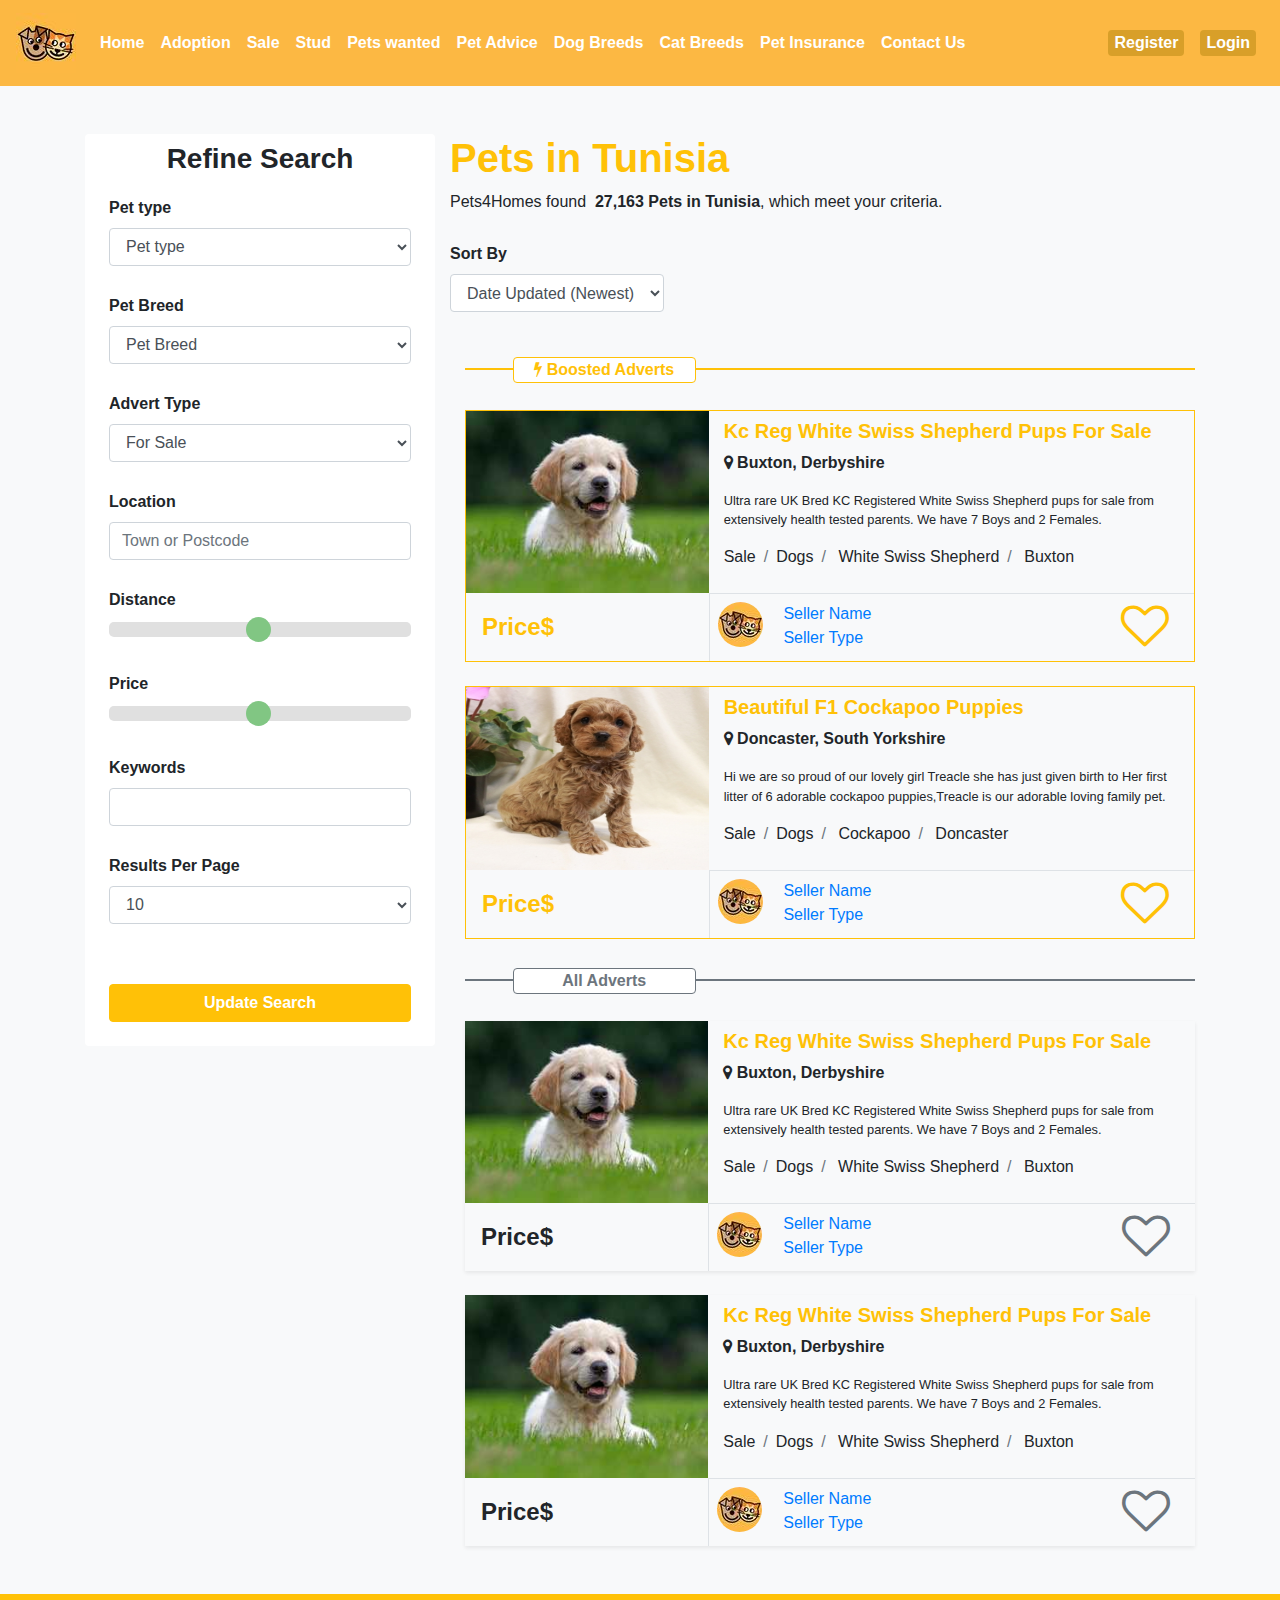
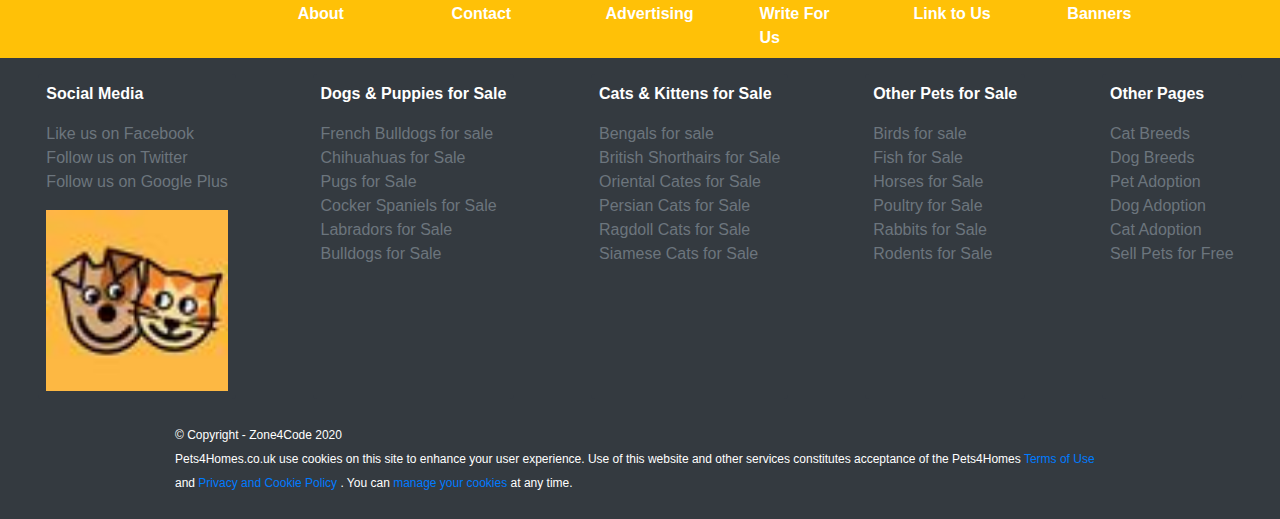
<file: search_results_page.html>
<!DOCTYPE html>
<html>
  <head>
    <meta charset="utf-8" />
    <meta
      name="viewport"
      content="width=device-width, initial-scale=1, shrink-to-fit=no"
    />
    <title>Pets4Homes</title>
    <link
      rel="stylesheet"
      href="https://stackpath.bootstrapcdn.com/bootstrap/4.4.1/css/bootstrap.min.css"
      integrity="sha384-Vkoo8x4CGsO3+Hhxv8T/Q5PaXtkKtu6ug5TOeNV6gBiFeWPGFN9MuhOf23Q9Ifjh"
      crossorigin="anonymous"
    />
    <link
      rel="stylesheet"
      href="https://stackpath.bootstrapcdn.com/font-awesome/4.7.0/css/font-awesome.min.css"
    />
    <link rel="stylesheet" href="style.css" />
  </head>
  <body class="bg-light">
    <nav class="navbar navbar-expand-xl">
      <!-- Brand/logo -->
      <a class="navbar-brand" href="#">
        <img src="logo.jpg" width="60" height="60" alt="logo" />
      </a>
      <button
        class="navbar-toggler navbar-light"
        type="button"
        data-toggle="collapse"
        data-target="#navbarContent"
      >
        <span class="navbar-toggler-icon"></span>
      </button>
      <!-- Links -->
      <div id="navbarContent" class="collapse navbar-collapse">
        <ul class="navbar-nav">
          <li class="nav-item">
            <a class="nav-link text-white font-weight-bold" href="#">Home</a>
          </li>
          <li class="nav-item">
            <a class="nav-link text-white font-weight-bold" href="#"
              >Adoption</a
            >
          </li>
          <li class="nav-item">
            <a class="nav-link text-white font-weight-bold" href="#">Sale</a>
          </li>
          <li class="nav-item">
            <a class="nav-link text-white font-weight-bold" href="#">Stud</a>
          </li>
          <li class="nav-item">
            <a class="nav-link text-white font-weight-bold" href="#"
              >Pets wanted</a
            >
          </li>
          <li class="nav-item">
            <a class="nav-link text-white font-weight-bold" href="#"
              >Pet Advice</a
            >
          </li>
          <li class="nav-item">
            <a class="nav-link text-white font-weight-bold" href="#"
              >Dog Breeds</a
            >
          </li>
          <li class="nav-item">
            <a class="nav-link text-white font-weight-bold" href="#"
              >Cat Breeds</a
            >
          </li>
          <li class="nav-item">
            <a class="nav-link text-white font-weight-bold" href="#"
              >Pet Insurance</a
            >
          </li>
          <li class="nav-item">
            <a class="nav-link text-white font-weight-bold" href="#"
              >Contact Us</a
            >
          </li>
        </ul>
      </div>
      <div class="d-flex justify-content-between">
        <input
          class="button border-0 text-white mx-2 font-weight-bold rounded"
          type="submit"
          value="Register"
        />
        <input
          class="button border-0 text-white mx-2 font-weight-bold rounded"
          type="submit"
          value="Login"
        />
      </div>
    </nav>
    <div class="container mt-5">
      <div class="row">
        <div class="col-4">
          <form class="px-4 py-2 bg-white rounded" action="action_page.php">
            <h3 class="font-weight-bold text-center">
              Refine Search
            </h3>
            <div class="form-group">
              <label for="pet-type" class="control-label font-weight-bold pb-0"
                >Pet type</label
              >

              <select name="pet type" id="pet-type" class="form-control">
                <option value="">Pet type</option>
                <option value="birds">Birds</option>
                <option value="cats">Cats</option>
                <option value="dogs">Dogs</option>
                <option value="horses">Horses</option>
                <option value="invertebrates">Invertebrates</option>
                <option value="poultry">Poultry</option>
                <option value="rabbits">Rabbits</option>
                <option value="reptiles">Reptiles</option>
                <option value="rodents">Rodents</option>
              </select>
            </div>
            <div class="form-group">
              <label for="pet-breed" class="control-label font-weight-bold pb-0"
                >Pet Breed</label
              >
              <select name="pet breed" id="pet-breed" class="form-control">
                <option value="">Pet Breed</option>
              </select>
            </div>
            <div class="form-group">
              <label
                for="advert-type"
                class="control-label font-weight-bold pb-0"
                >Advert Type</label
              >
              <select name="advert-type" id="advert-type" class="form-control">
                <option value="">For Sale</option>
                <option value="">For Adoption</option>
                <option value="">For Stud</option>
                <option value="">Wanted</option>
              </select>
            </div>
            <div class="form-group">
              <label for="location" class="control-label font-weight-bold pb-0"
                >Location</label
              >
              <input
                type="text"
                id="location"
                class="form-control"
                placeholder="Town or Postcode"
              />
            </div>

            <div class="form-group">
              <label
                for="distanceRange"
                class="control-label font-weight-bold pb-0"
                >Distance</label
              >
              <input
                type="range"
                min="1"
                max="100"
                value="50"
                class="slider"
                id="distanceRange"
              />
            </div>
            <div class="form-group">
              <div>
                <label
                  for="priceRange"
                  class="control-label font-weight-bold pb-0"
                  >Price</label
                >
                <input
                  type="range"
                  min="1"
                  max="100"
                  value="50"
                  class="slider"
                  id="priceRange"
                />
              </div>
            </div>
            <div class="form-group">
              <label for="keywords" class="control-label font-weight-bold pb-0"
                >Keywords</label
              >
              <input type="text" id="keywords" class="form-control" />
            </div>
            <div class="form-group">
              <label
                for="resultsPerPage"
                class="control-label font-weight-bold pb-0"
                >Results Per Page</label
              >
              <select
                name="results per page"
                id="resultsPerPage"
                class="form-control"
              >
                <option value="">10</option>
                <option value="">10</option>
              </select>
            </div>
            <div class="form-group">
              <label
                for="updateSearch"
                class="control-label font-weight-bold pb-0 invisible"
                >Update Search</label
              >
              <button
                type="submit"
                name="update search"
                class="btn btn-block btn-warning font-weight-bold text-white"
                id="Updatesearch"
              >
                Update Search
              </button>
            </div>
          </form>
        </div>
        <div class="col-8">
          <h1 class="row text-warning font-weight-bold">
            Pets in Tunisia
          </h1>

          <p class="row">
            Pets4Homes found &nbsp;<b>27,163 Pets in Tunisia</b>, which meet
            your criteria.
          </p>
          <div class="row">
            <form action="action_page.php">
              <div class="form-group">
                <label for="sortBy" class="control-label font-weight-bold pb-0"
                  >Sort By</label
                >

                <select name="sort by" id="sortBy" class="form-control">
                  <option value="" class="active">Date Updated (Newest)</option>
                  <option value="">Date Updated (Oldest)</option>
                  <option value="">Date Created (Newest)</option>
                  <option value="">Price (Lowest)</option>
                  <option value="">Price (Highest)</option>
                </select>
              </div>
            </form>
          </div>
          <div class="row w-100 mx-0 px-0 mt-4">
            <div class="col d-flex px-0">
              <div class="hrdivider px-0">
                <div
                  class="text-warning font-weight-bold w-25 ml-5 border border-warning rounded"
                >
                  <i class="fa fa-bolt"></i>
                  Boosted Adverts
                </div>
                <hr class="divider w-100 px-0 border-warning" />
              </div>
            </div>
          </div>
          <div class="container border border-warning mt-4">
            <div class="row">
              <div class="col-4 embed-responsive">
                <img
                  src="./dog_details.jpeg"
                  alt="dog"
                  class="embed-responsive-item"
                />
              </div>
              <div class="col-8">
                <div class="py-2">
                  <h5 class="text-warning font-weight-bold">
                    Kc Reg White Swiss Shepherd Pups For Sale
                  </h5>
                  <p class="font-weight-bold">
                    <i class="fa fa-map-marker"></i> Buxton, Derbyshire
                  </p>
                  <p class="mt-3 small">
                    Ultra rare UK Bred KC Registered White Swiss Shepherd pups
                    for sale from extensively health tested parents. We have 7
                    Boys and 2 Females.
                  </p>
                  <nav aria-label="breadcrumb">
                    <ol class="breadcrumb bg-transparent p-0 mt-2">
                      <li class="breadcrumb-item">
                        Sale
                      </li>

                      <li class="breadcrumb-item">Dogs</li>
                      <li class="breadcrumb-item">
                        White Swiss Shepherd
                      </li>
                      <li class="breadcrumb-item">
                        Buxton
                      </li>
                    </ol>
                  </nav>
                </div>
              </div>
            </div>
            <div class="row">
              <div class="col-4 px-3 py-3">
                <div class="text-warning font-weight-bold price">
                  Price$
                </div>
              </div>

              <div class="col-8 border-top border-left">
                <div class="row">
                  <div class="col-2 embed-responsive">
                    <img
                      class="img-responsive rounded-circle p-2"
                      src="user_logo.jpg"
                      alt="user icon"
                    />
                  </div>
                  <div class="col-8 p-2">
                    <div class="row">
                      <a href="#">Seller Name</a>
                    </div>
                    <div class="row">
                      <a href="#">Seller Type</a>
                    </div>
                  </div>
                  <div class="col-2 p-2">
                    <a href="#"
                      ><i
                        class="fa fa-3x fa-heart-o text-warning"
                        title="Add to favourites"
                      ></i
                    ></a>
                  </div>
                </div>
              </div>
            </div>
          </div>
          <div class="container border border-warning mt-4">
            <div class="row">
              <div class="col-4 embed-responsive">
                <img
                  src="./cockapoo.jpg"
                  alt="dog"
                  class="embed-responsive-item"
                />
              </div>
              <div class="col-8">
                <div class="py-2">
                  <h5 class="text-warning font-weight-bold">
                    Beautiful F1 Cockapoo Puppies
                  </h5>
                  <p class="font-weight-bold">
                    <i class="fa fa-map-marker"></i> Doncaster, South Yorkshire
                  </p>
                  <p class="mt-3 small">
                    Hi we are so proud of our lovely girl Treacle she has just
                    given birth to Her first litter of 6 adorable cockapoo
                    puppies,Treacle is our adorable loving family pet.
                  </p>
                  <nav aria-label="breadcrumb">
                    <ol class="breadcrumb bg-transparent p-0 mt-2">
                      <li class="breadcrumb-item">
                        Sale
                      </li>

                      <li class="breadcrumb-item">Dogs</li>
                      <li class="breadcrumb-item">
                        Cockapoo
                      </li>
                      <li class="breadcrumb-item">
                        Doncaster
                      </li>
                    </ol>
                  </nav>
                </div>
              </div>
            </div>
            <div class="row">
              <div class="col-4 px-3 py-3">
                <div class="text-warning font-weight-bold price">
                  Price$
                </div>
              </div>

              <div class="col-8 border-top border-left">
                <div class="row">
                  <div class="col-2 embed-responsive">
                    <img
                      class="img-responsive rounded-circle p-2"
                      src="user_logo.jpg"
                      alt="user icon"
                    />
                  </div>
                  <div class="col-8 p-2">
                    <div class="row">
                      <a href="#">Seller Name</a>
                    </div>
                    <div class="row">
                      <a href="#">Seller Type</a>
                    </div>
                  </div>
                  <div class="col-2 p-2">
                    <a href="#"
                      ><i
                        class="fa fa-3x fa-heart-o text-warning"
                        title="Add to favourites"
                      ></i
                    ></a>
                  </div>
                </div>
              </div>
            </div>
          </div>
          <div class="row w-100 mx-0 px-0 mt-4">
            <div class="col d-flex px-0">
              <div class="hrdivider px-0">
                <div
                  class="text-secondary font-weight-bold ml-5 w-25 border border-secondary rounded"
                >
                  All Adverts
                </div>
                <hr class="divider w-100 px-0 border-secondary" />
              </div>
            </div>
          </div>
          <div class="container shadow-sm mt-4">
            <div class="row">
              <div class="col-4 embed-responsive">
                <img
                  src="./dog_details.jpeg"
                  alt="dog"
                  class="embed-responsive-item"
                />
              </div>
              <div class="col-8">
                <div class="py-2">
                  <h5 class="text-warning font-weight-bold">
                    Kc Reg White Swiss Shepherd Pups For Sale
                  </h5>
                  <p class="font-weight-bold">
                    <i class="fa fa-map-marker"></i> Buxton, Derbyshire
                  </p>
                  <p class="mt-3 small">
                    Ultra rare UK Bred KC Registered White Swiss Shepherd pups
                    for sale from extensively health tested parents. We have 7
                    Boys and 2 Females.
                  </p>
                  <nav aria-label="breadcrumb">
                    <ol class="breadcrumb bg-transparent p-0 mt-2">
                      <li class="breadcrumb-item">
                        Sale
                      </li>

                      <li class="breadcrumb-item">Dogs</li>
                      <li class="breadcrumb-item">
                        White Swiss Shepherd
                      </li>
                      <li class="breadcrumb-item">
                        Buxton
                      </li>
                    </ol>
                  </nav>
                </div>
              </div>
            </div>
            <div class="row">
              <div class="col-4 px-3 py-3">
                <div class="font-weight-bold price">
                  Price$
                </div>
              </div>

              <div class="col-8 border-top border-left">
                <div class="row">
                  <div class="col-2 embed-responsive">
                    <img
                      class="img-responsive rounded-circle p-2"
                      src="user_logo.jpg"
                      alt="user icon"
                    />
                  </div>
                  <div class="col-8 p-2">
                    <div class="row">
                      <a href="#">Seller Name</a>
                    </div>
                    <div class="row">
                      <a href="#">Seller Type</a>
                    </div>
                  </div>
                  <div class="col-2 p-2">
                    <a href="#"
                      ><i
                        class="fa fa-3x fa-heart-o text-secondary"
                        title="Add to favourites"
                      ></i
                    ></a>
                  </div>
                </div>
              </div>
            </div>
          </div>
          <div class="container shadow-sm mt-4">
            <div class="row">
              <div class="col-4 embed-responsive">
                <img
                  src="./dog_details.jpeg"
                  alt="dog"
                  class="embed-responsive-item"
                />
              </div>
              <div class="col-8">
                <div class="py-2">
                  <h5 class="text-warning font-weight-bold">
                    Kc Reg White Swiss Shepherd Pups For Sale
                  </h5>
                  <p class="font-weight-bold">
                    <i class="fa fa-map-marker"></i> Buxton, Derbyshire
                  </p>
                  <p class="mt-3 small">
                    Ultra rare UK Bred KC Registered White Swiss Shepherd pups
                    for sale from extensively health tested parents. We have 7
                    Boys and 2 Females.
                  </p>
                  <nav aria-label="breadcrumb">
                    <ol class="breadcrumb bg-transparent p-0 mt-2">
                      <li class="breadcrumb-item">
                        Sale
                      </li>

                      <li class="breadcrumb-item">Dogs</li>
                      <li class="breadcrumb-item">
                        White Swiss Shepherd
                      </li>
                      <li class="breadcrumb-item">
                        Buxton
                      </li>
                    </ol>
                  </nav>
                </div>
              </div>
            </div>
            <div class="row">
              <div class="col-4 px-3 py-3">
                <div class="font-weight-bold price">
                  Price$
                </div>
              </div>

              <div class="col-8 border-top border-left">
                <div class="row">
                  <div class="col-2 embed-responsive">
                    <img
                      class="img-responsive rounded-circle p-2"
                      src="user_logo.jpg"
                      alt="user icon"
                    />
                  </div>
                  <div class="col-8 p-2">
                    <div class="row">
                      <a href="#">Seller Name</a>
                    </div>
                    <div class="row">
                      <a href="#">Seller Type</a>
                    </div>
                  </div>
                  <div class="col-2 p-2">
                    <a href="#"
                      ><i
                        class="fa fa-3x fa-heart-o text-secondary"
                        title="Add to favourites"
                      ></i
                    ></a>
                  </div>
                </div>
              </div>
            </div>
          </div>
        </div>
      </div>
    </div>
    <div class="container-fluid mt-5">
      <div class="row bg-warning mt-3">
        <ul class="col-7 navbar-nav navbar-expand mx-auto">
          <li class="nav-item col-sm-12 col-md-2 mx-3">
            <a href="#" class="nav-link text-white font-weight-bold">About</a>
          </li>
          <li class="nav-item col-sm-12 col-md-2 mx-3">
            <a href="#" class="nav-link text-white font-weight-bold">Contact</a>
          </li>
          <li class="nav-item col-sm-12 col-md-2 mx-3">
            <a href="#" class="nav-link text-white font-weight-bold"
              >Advertising</a
            >
          </li>
          <li class="nav-item col-sm-12 col-md-2 mx-3">
            <a href="#" class="nav-link text-white font-weight-bold"
              >Write For Us</a
            >
          </li>
          <li class="nav-item col-sm-12 col-md-2 mx-3">
            <a href="#" class="nav-link text-white font-weight-bold"
              >Link to Us</a
            >
          </li>
          <li class="nav-item col-sm-12 col-md-2 mx-3">
            <a href="#" class="nav-link text-white font-weight-bold">Banners</a>
          </li>
        </ul>
      </div>
    </div>
    <div class="container-fluid bg-dark pt-3">
      <div class="row">
        <div class="card px-2 py-2 mx-auto bg-dark border-0">
          <a href="#" class="font-weight-bold text-white">Social Media</a>
          <ul class="list-unstyled mt-3">
            <li>
              <a href="#" class="text-secondary">Like us on Facebook</a>
            </li>
            <li>
              <a href="#" class="text-secondary">Follow us on Twitter</a>
            </li>
            <li>
              <a href="#" class="text-secondary">Follow us on Google Plus</a>
            </li>
          </ul>
          <img src="logo.jpg" alt="site logo" />
        </div>
        <div class="card px-2 py-2 mx-auto bg-dark border-0">
          <a href="#" class="font-weight-bold text-white"
            >Dogs & Puppies for Sale</a
          >
          <ul class="list-unstyled mt-3">
            <li>
              <a href="#" class="text-secondary">French Bulldogs for sale</a>
            </li>
            <li>
              <a href="#" class="text-secondary">Chihuahuas for Sale</a>
            </li>
            <li>
              <a href="#" class="text-secondary">Pugs for Sale</a>
            </li>
            <li>
              <a href="#" class="text-secondary">Cocker Spaniels for Sale</a>
            </li>
            <li>
              <a href="#" class="text-secondary">Labradors for Sale</a>
            </li>
            <li>
              <a href="#" class="text-secondary">Bulldogs for Sale</a>
            </li>
          </ul>
        </div>
        <div class="card px-2 py-2 mx-auto bg-dark border-0">
          <a href="#" class="font-weight-bold text-white"
            >Cats & Kittens for Sale</a
          >
          <ul class="list-unstyled mt-3">
            <li>
              <a href="#" class="text-secondary">Bengals for sale</a>
            </li>
            <li>
              <a href="#" class="text-secondary">British Shorthairs for Sale</a>
            </li>
            <li>
              <a href="#" class="text-secondary">Oriental Cates for Sale</a>
            </li>
            <li>
              <a href="#" class="text-secondary">Persian Cats for Sale</a>
            </li>
            <li>
              <a href="#" class="text-secondary">Ragdoll Cats for Sale</a>
            </li>
            <li>
              <a href="#" class="text-secondary">Siamese Cats for Sale</a>
            </li>
          </ul>
        </div>
        <div class="card px-2 py-2 mx-auto bg-dark border-0">
          <a href="#" class="font-weight-bold text-white"
            >Other Pets for Sale</a
          >
          <ul class="list-unstyled mt-3">
            <li>
              <a href="#" class="text-secondary">Birds for sale</a>
            </li>
            <li>
              <a href="#" class="text-secondary">Fish for Sale</a>
            </li>
            <li>
              <a href="#" class="text-secondary">Horses for Sale</a>
            </li>
            <li>
              <a href="#" class="text-secondary">Poultry for Sale</a>
            </li>
            <li>
              <a href="#" class="text-secondary">Rabbits for Sale</a>
            </li>
            <li>
              <a href="#" class="text-secondary">Rodents for Sale</a>
            </li>
          </ul>
        </div>
        <div class="card px-2 py-2 mx-auto bg-dark border-0">
          <a href="#" class="font-weight-bold text-white">Other Pages</a>
          <ul class="list-unstyled mt-3">
            <li>
              <a href="#" class="text-secondary">Cat Breeds</a>
            </li>
            <li>
              <a href="#" class="text-secondary">Dog Breeds</a>
            </li>
            <li>
              <a href="#" class="text-secondary">Pet Adoption</a>
            </li>
            <li>
              <a href="#" class="text-secondary">Dog Adoption</a>
            </li>
            <li>
              <a href="#" class="text-secondary">Cat Adoption</a>
            </li>
            <li>
              <a href="#" class="text-secondary">Sell Pets for Free</a>
            </li>
          </ul>
        </div>
      </div>
    </div>
    <div class="container-fluid adjust-text bg-dark py-4">
      <div class="row justify-content-center">
        <div class="col-9 text-white">
          © Copyright - Zone4Code 2020 <br />
          Pets4Homes.co.uk use cookies on this site to enhance your user
          experience. Use of this website and other services constitutes
          acceptance of the Pets4Homes
          <a href="#">Terms of Use</a> and
          <a href="#">Privacy and Cookie Policy </a>. You can
          <a href="#">manage your cookies</a> at any time.
        </div>
      </div>
    </div>

    <script
      src="https://code.jquery.com/jquery-3.2.1.slim.min.js"
      integrity="sha384-KJ3o2DKtIkvYIK3UENzmM7KCkRr/rE9/Qpg6aAZGJwFDMVNA/GpGFF93hXpG5KkN"
      crossorigin="anonymous"
    ></script>
    <script
      src="https://cdnjs.cloudflare.com/ajax/libs/popper.js/1.12.9/umd/popper.min.js"
      integrity="sha384-ApNbgh9B+Y1QKtv3Rn7W3mgPxhU9K/ScQsAP7hUibX39j7fakFPskvXusvfa0b4Q"
      crossorigin="anonymous"
    ></script>
    <script
      src="https://maxcdn.bootstrapcdn.com/bootstrap/4.0.0/js/bootstrap.min.js"
      integrity="sha384-JZR6Spejh4U02d8jOt6vLEHfe/JQGiRRSQQxSfFWpi1MquVdAyjUar5+76PVCmYl"
      crossorigin="anonymous"
    ></script>
  </body>
</html>
</file>
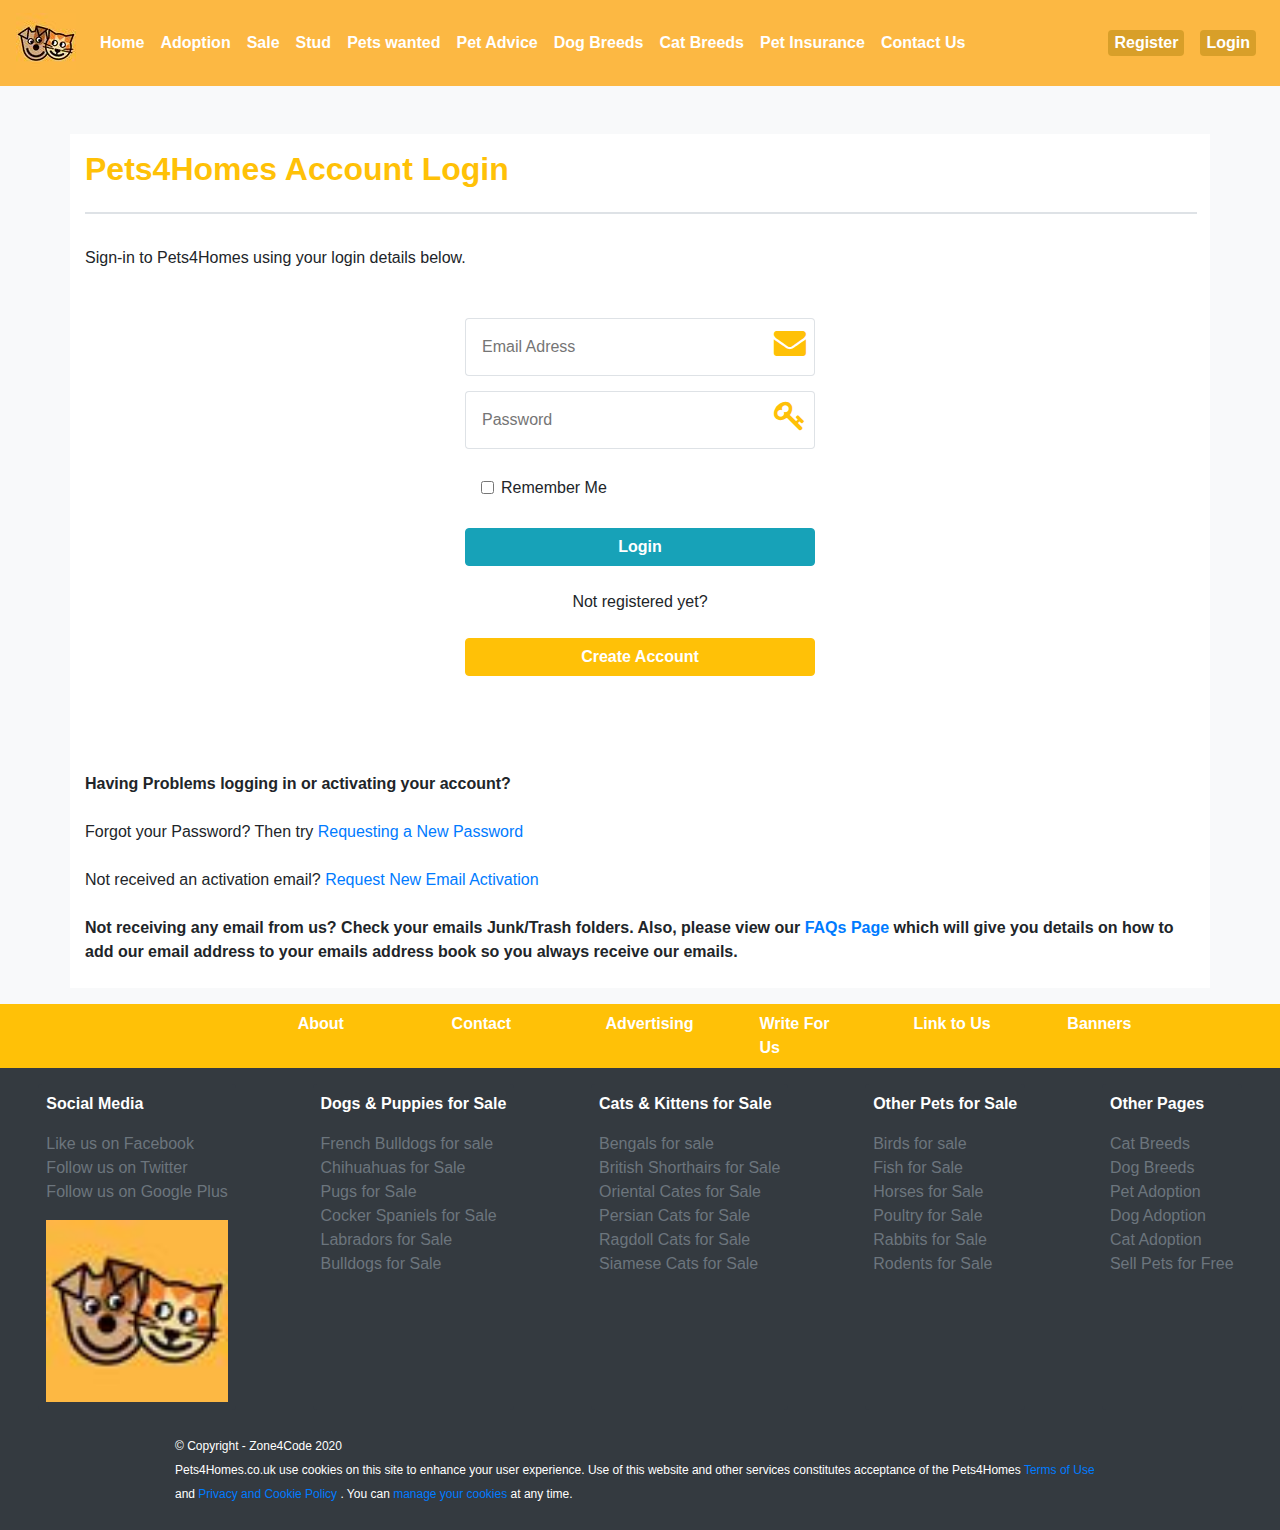
<file: signin.html>
<!DOCTYPE html>
<html>
  <head>
    <meta charset="utf-8" />
    <meta
      name="viewport"
      content="width=device-width, initial-scale=1, shrink-to-fit=no"
    />
    <title>Pets4Homes</title>
    <link
      rel="stylesheet"
      href="https://stackpath.bootstrapcdn.com/bootstrap/4.4.1/css/bootstrap.min.css"
      integrity="sha384-Vkoo8x4CGsO3+Hhxv8T/Q5PaXtkKtu6ug5TOeNV6gBiFeWPGFN9MuhOf23Q9Ifjh"
      crossorigin="anonymous"
    />
    <link
      rel="stylesheet"
      href="https://stackpath.bootstrapcdn.com/font-awesome/4.7.0/css/font-awesome.min.css"
    />
    <link rel="stylesheet" href="style.css" />
  </head>
  <body class="bg-light">
    <nav class="navbar navbar-expand-xl">
      <!-- Brand/logo -->
      <a class="navbar-brand" href="#">
        <img src="logo.jpg" width="60" height="60" alt="logo" />
      </a>
      <button
        class="navbar-toggler navbar-light"
        type="button"
        data-toggle="collapse"
        data-target="#navbarContent"
      >
        <span class="navbar-toggler-icon"></span>
      </button>
      <!-- Links -->
      <div id="navbarContent" class="collapse navbar-collapse">
        <ul class="navbar-nav">
          <li class="nav-item">
            <a class="nav-link text-white font-weight-bold" href="#">Home</a>
          </li>
          <li class="nav-item">
            <a class="nav-link text-white font-weight-bold" href="#"
              >Adoption</a
            >
          </li>
          <li class="nav-item">
            <a class="nav-link text-white font-weight-bold" href="#">Sale</a>
          </li>
          <li class="nav-item">
            <a class="nav-link text-white font-weight-bold" href="#">Stud</a>
          </li>
          <li class="nav-item">
            <a class="nav-link text-white font-weight-bold" href="#"
              >Pets wanted</a
            >
          </li>
          <li class="nav-item">
            <a class="nav-link text-white font-weight-bold" href="#"
              >Pet Advice</a
            >
          </li>
          <li class="nav-item">
            <a class="nav-link text-white font-weight-bold" href="#"
              >Dog Breeds</a
            >
          </li>
          <li class="nav-item">
            <a class="nav-link text-white font-weight-bold" href="#"
              >Cat Breeds</a
            >
          </li>
          <li class="nav-item">
            <a class="nav-link text-white font-weight-bold" href="#"
              >Pet Insurance</a
            >
          </li>
          <li class="nav-item">
            <a class="nav-link text-white font-weight-bold" href="#"
              >Contact Us</a
            >
          </li>
        </ul>
      </div>
      <div class="d-flex justify-content-between">
        <input
          class="button border-0 text-white mx-2 font-weight-bold rounded"
          type="submit"
          value="Register"
        />
        <input
          class="button border-0 text-white mx-2 font-weight-bold rounded"
          type="submit"
          value="Login"
        />
      </div>
    </nav>
    <div class="container bg-white mt-5">
      <div class="row pt-3">
        <div class="col">
          <h2 class="text-warning font-weight-bold">
            Pets4Homes Account Login
          </h2>
        </div>
      </div>
      <div class="row">
        <div class="col">
          <hr class="w-100 px-0 border" />
        </div>
      </div>
      <div class="row mt-3">
        <div class="col">
          Sign-in to Pets4Homes using your login details below.
        </div>
      </div>
      <div class="row my-5">
        <form class="col-4 mx-auto">
          <div class="input-container">
            <input
              class="input-field w-100 p-3 border border-right-0 rounded-left"
              type="email"
              placeholder="Email Adress"
              name="email"
            />
            <i
              class="fa fa-envelope fa-2x p-2 text-warning border border-left-0 rounded-right"
            ></i>
          </div>

          <div class="input-container">
            <input
              class="input-field w-100 p-3 border border-right-0 rounded-left"
              type="password"
              placeholder="Password"
              name="psw"
            />
            <i
              class="fa fa-key fa-2x p-2 text-warning border border-left-0 rounded-right"
            ></i>
          </div>

          <div class="form-check ml-3">
            <label for="RememberMe" class="form-check-label">
              <input
                type="checkbox"
                id="rememberMe"
                class="form-check-input"
                value=""
              />Remember Me
            </label>
          </div>
          <button
            type="submit"
            class="btn btn-block btn-info font-weight-bold mt-3"
          >
            Login
          </button>
          <div class="mt-3 text-center my-4">
            Not registered yet?
          </div>
          <button
            type="submit"
            class="btn btn-block btn-warning mt-3 text-white font-weight-bold"
          >
            Create Account
          </button>
        </form>
      </div>
      <div class="row">
        <div class="col mt-5">
          <p class="font-weight-bold">
            Having Problems logging in or activating your account?
          </p>
          <p class="my-4">
            Forgot your Password? Then try
            <a href="#">Requesting a New Password</a>
          </p>
          <p class="my-4">
            Not received an activation email?
            <a href="#">Request New Email Activation</a>
          </p>
          <p class="font-weight-bold my-4">
            Not receiving any email from us? Check your emails Junk/Trash
            folders. Also, please view our <a href="#">FAQs Page</a> which will
            give you details on how to add our email address to your emails
            address book so you always receive our emails.
          </p>
        </div>
      </div>
    </div>
    <div class="container-fluid">
      <div class="row bg-warning mt-3">
        <ul class="col-7 navbar-nav navbar-expand mx-auto">
          <li class="nav-item col-sm-12 col-md-2 mx-3">
            <a href="#" class="nav-link text-white font-weight-bold">About</a>
          </li>
          <li class="nav-item col-sm-12 col-md-2 mx-3">
            <a href="#" class="nav-link text-white font-weight-bold">Contact</a>
          </li>
          <li class="nav-item col-sm-12 col-md-2 mx-3">
            <a href="#" class="nav-link text-white font-weight-bold"
              >Advertising</a
            >
          </li>
          <li class="nav-item col-sm-12 col-md-2 mx-3">
            <a href="#" class="nav-link text-white font-weight-bold"
              >Write For Us</a
            >
          </li>
          <li class="nav-item col-sm-12 col-md-2 mx-3">
            <a href="#" class="nav-link text-white font-weight-bold"
              >Link to Us</a
            >
          </li>
          <li class="nav-item col-sm-12 col-md-2 mx-3">
            <a href="#" class="nav-link text-white font-weight-bold">Banners</a>
          </li>
        </ul>
      </div>
    </div>
    <div class="container-fluid bg-dark pt-3">
      <div class="row">
        <div class="card px-2 py-2 mx-auto bg-dark border-0">
          <a href="#" class="font-weight-bold text-white">Social Media</a>
          <ul class="list-unstyled mt-3">
            <li>
              <a href="#" class="text-secondary">Like us on Facebook</a>
            </li>
            <li>
              <a href="#" class="text-secondary">Follow us on Twitter</a>
            </li>
            <li>
              <a href="#" class="text-secondary">Follow us on Google Plus</a>
            </li>
          </ul>
          <img src="logo.jpg" alt="site logo" />
        </div>
        <div class="card px-2 py-2 mx-auto bg-dark border-0">
          <a href="#" class="font-weight-bold text-white"
            >Dogs & Puppies for Sale</a
          >
          <ul class="list-unstyled mt-3">
            <li>
              <a href="#" class="text-secondary">French Bulldogs for sale</a>
            </li>
            <li>
              <a href="#" class="text-secondary">Chihuahuas for Sale</a>
            </li>
            <li>
              <a href="#" class="text-secondary">Pugs for Sale</a>
            </li>
            <li>
              <a href="#" class="text-secondary">Cocker Spaniels for Sale</a>
            </li>
            <li>
              <a href="#" class="text-secondary">Labradors for Sale</a>
            </li>
            <li>
              <a href="#" class="text-secondary">Bulldogs for Sale</a>
            </li>
          </ul>
        </div>
        <div class="card px-2 py-2 mx-auto bg-dark border-0">
          <a href="#" class="font-weight-bold text-white"
            >Cats & Kittens for Sale</a
          >
          <ul class="list-unstyled mt-3">
            <li>
              <a href="#" class="text-secondary">Bengals for sale</a>
            </li>
            <li>
              <a href="#" class="text-secondary">British Shorthairs for Sale</a>
            </li>
            <li>
              <a href="#" class="text-secondary">Oriental Cates for Sale</a>
            </li>
            <li>
              <a href="#" class="text-secondary">Persian Cats for Sale</a>
            </li>
            <li>
              <a href="#" class="text-secondary">Ragdoll Cats for Sale</a>
            </li>
            <li>
              <a href="#" class="text-secondary">Siamese Cats for Sale</a>
            </li>
          </ul>
        </div>
        <div class="card px-2 py-2 mx-auto bg-dark border-0">
          <a href="#" class="font-weight-bold text-white"
            >Other Pets for Sale</a
          >
          <ul class="list-unstyled mt-3">
            <li>
              <a href="#" class="text-secondary">Birds for sale</a>
            </li>
            <li>
              <a href="#" class="text-secondary">Fish for Sale</a>
            </li>
            <li>
              <a href="#" class="text-secondary">Horses for Sale</a>
            </li>
            <li>
              <a href="#" class="text-secondary">Poultry for Sale</a>
            </li>
            <li>
              <a href="#" class="text-secondary">Rabbits for Sale</a>
            </li>
            <li>
              <a href="#" class="text-secondary">Rodents for Sale</a>
            </li>
          </ul>
        </div>
        <div class="card px-2 py-2 mx-auto bg-dark border-0">
          <a href="#" class="font-weight-bold text-white">Other Pages</a>
          <ul class="list-unstyled mt-3">
            <li>
              <a href="#" class="text-secondary">Cat Breeds</a>
            </li>
            <li>
              <a href="#" class="text-secondary">Dog Breeds</a>
            </li>
            <li>
              <a href="#" class="text-secondary">Pet Adoption</a>
            </li>
            <li>
              <a href="#" class="text-secondary">Dog Adoption</a>
            </li>
            <li>
              <a href="#" class="text-secondary">Cat Adoption</a>
            </li>
            <li>
              <a href="#" class="text-secondary">Sell Pets for Free</a>
            </li>
          </ul>
        </div>
      </div>
    </div>
    <div class="container-fluid adjust-text bg-dark py-4">
      <div class="row justify-content-center">
        <div class="col-9 text-white">
          © Copyright - Zone4Code 2020 <br />
          Pets4Homes.co.uk use cookies on this site to enhance your user
          experience. Use of this website and other services constitutes
          acceptance of the Pets4Homes
          <a href="#">Terms of Use</a> and
          <a href="#">Privacy and Cookie Policy </a>. You can
          <a href="#">manage your cookies</a> at any time.
        </div>
      </div>
    </div>

    <script
      src="https://code.jquery.com/jquery-3.2.1.slim.min.js"
      integrity="sha384-KJ3o2DKtIkvYIK3UENzmM7KCkRr/rE9/Qpg6aAZGJwFDMVNA/GpGFF93hXpG5KkN"
      crossorigin="anonymous"
    ></script>
    <script
      src="https://cdnjs.cloudflare.com/ajax/libs/popper.js/1.12.9/umd/popper.min.js"
      integrity="sha384-ApNbgh9B+Y1QKtv3Rn7W3mgPxhU9K/ScQsAP7hUibX39j7fakFPskvXusvfa0b4Q"
      crossorigin="anonymous"
    ></script>
    <script
      src="https://maxcdn.bootstrapcdn.com/bootstrap/4.0.0/js/bootstrap.min.js"
      integrity="sha384-JZR6Spejh4U02d8jOt6vLEHfe/JQGiRRSQQxSfFWpi1MquVdAyjUar5+76PVCmYl"
      crossorigin="anonymous"
    ></script>
  </body>
</html>
</file>
<file: style.css>
.navbar {
  background-color: #fcb843;
  z-index: 5;
}

.button {
  background-color: #d89f29;
}

.home-hero {
  background-image: url(./dog.jpg);
  background-repeat: no-repeat;
  background-size: 100%;
  min-height: 400px;
}

.form1 {
  display: block;
  position: absolute;
  top: 150px;
  left: 17%;
  background-color: #fff;
  color: #fcb843;
  border-radius: 10px;
  width: auto;
  height: auto;
}

label {
  padding: 12px 12px 12px 0;
  display: block;
}

.bottom-img {
  bottom: 0;
  right: 0;
}

.adjust-text {
  line-height: 2;
  font-size: 12px;
}

.long-text {
  white-space: nowrap;
  overflow: hidden;
  text-overflow: ellipsis;
}

.price {
  font-size: 24px;
}

.carousel-inner {
  width: 100%;
  max-height: 600px;
}

.horizontal {
  display: inline-block;
  width: 100%;
  border: 1px solid;
  color: #d4d4d4;
}

.slider {
  -webkit-appearance: none;
  width: 100%;
  height: 15px;
  border-radius: 5px;
  background: #d3d3d3;
  outline: none;
  opacity: 0.7;
  -webkit-transition: 0.2s;
  transition: opacity 0.2s;
}

.slider::-webkit-slider-thumb {
  -webkit-appearance: none;
  appearance: none;
  width: 25px;
  height: 25px;
  border-radius: 50%;
  background: #4caf50;
  cursor: pointer;
}

.slider::-moz-range-thumb {
  width: 25px;
  height: 25px;
  border-radius: 50%;
  background: #4caf50;
  cursor: pointer;
}

.hrdivider {
  position: relative;
  width: 100%;
  text-align: center;
}

.hrdivider div {
  position: absolute;
  top: 5px;
  background: #fff;
}

.divider {
  border: 0;
  border-top: 2px solid;
}

.small-text {
  font-size: 10px;
}

.bg-blue {
  background-color: #f5f5f5;
}

/* Style the input container */
.input-container {
  display: flex;
  width: 100%;
  margin-bottom: 15px;
}
</file>
